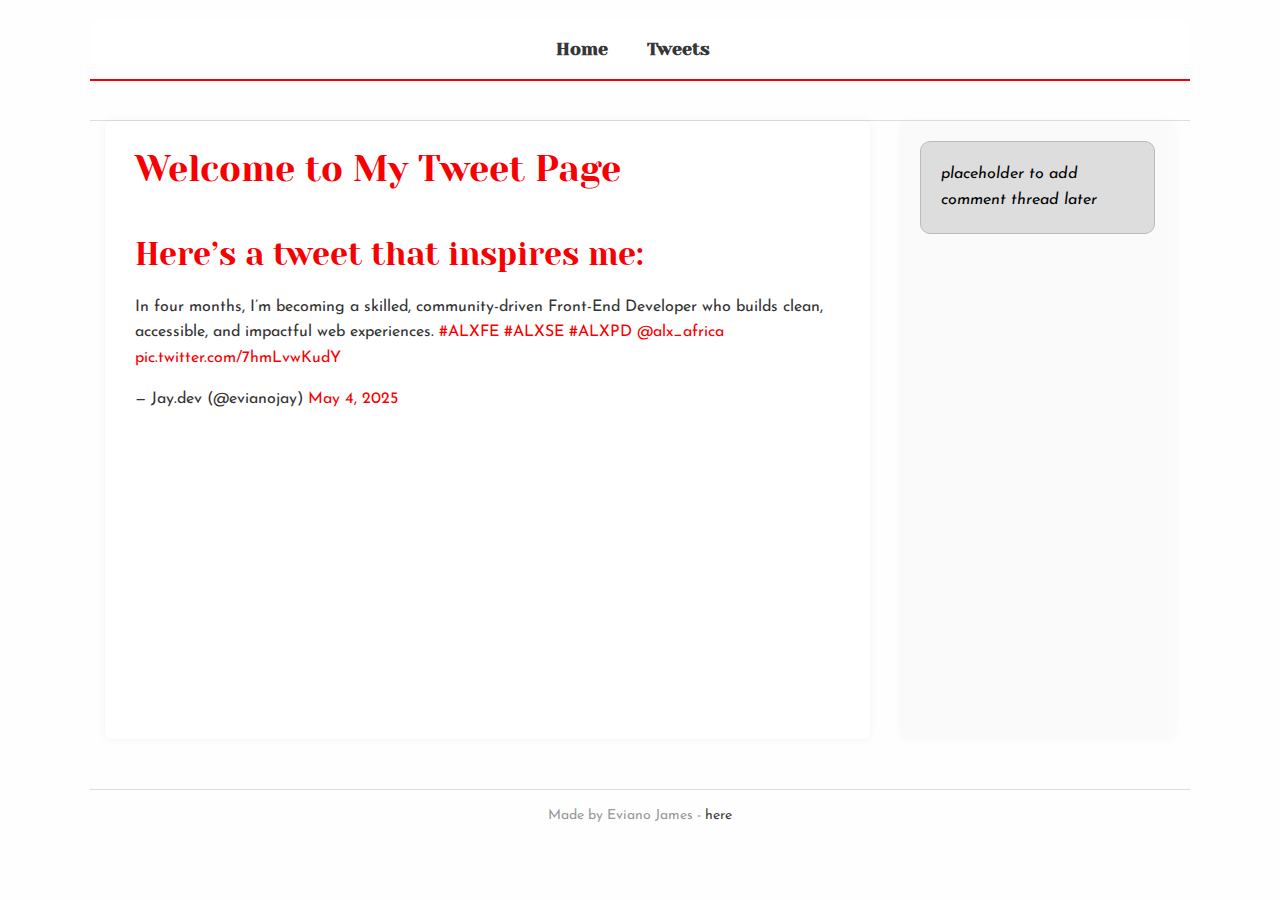
<file: css_basic/tweets.html>
<!DOCTYPE html>
<html lang="en">
<head>
    <meta charset="UTF-8">
    <meta name="viewport" content="width=device-width, initial-scale=1.0">
    <title>My First Portfolio</title>
    <link href="base.css" rel="stylesheet">
    <link href="styles.css" rel="stylesheet">
</head>
<body>
    <header>
        <ul>
            <li><a href="index.html">Home</a></li>
            <li><a href="tweets.html">Tweets</a></li>
        </ul>
    </header>
    <main>
        <article>
            <h1>Welcome to My Tweet Page</h1>
            <h2>Here&#8217;s a tweet that inspires me:</h2>

            <!-- Embedded tweet -->
            <blockquote class="twitter-tweet">
                <p lang="en" dir="ltr">
                    In four months, I&#8217;m becoming a skilled, community-driven Front-End Developer who builds clean, accessible, and impactful web experiences.
                    <a href="https://twitter.com/hashtag/ALXFE?src=hash&amp;ref_src=twsrc%5Etfw">#ALXFE</a>
                    <a href="https://twitter.com/hashtag/ALXSE?src=hash&amp;ref_src=twsrc%5Etfw">#ALXSE</a>
                    <a href="https://twitter.com/hashtag/ALXPD?src=hash&amp;ref_src=twsrc%5Etfw">#ALXPD</a>
                    <a href="https://twitter.com/alx_africa?ref_src=twsrc%5Etfw">@alx_africa</a>
                    <a href="https://t.co/7hmLvwKudY">pic.twitter.com/7hmLvwKudY</a>
                </p>
                &mdash; Jay.dev (@evianojay)
                <a href="https://twitter.com/evianojay/status/1918980186118246884?ref_src=twsrc%5Etfw">May 4, 2025</a>
            </blockquote>
            <script async src="https://platform.twitter.com/widgets.js" charset="utf-8"></script>
        </article>
        <aside>
            <p>placeholder to add comment thread later</p>
        </aside>
    </main>
    <footer><p>Made by Eviano James - <a href="https://bit.ly/evianojames" target="_blank">here</a></p></footer>
</body>
</html>
</file>
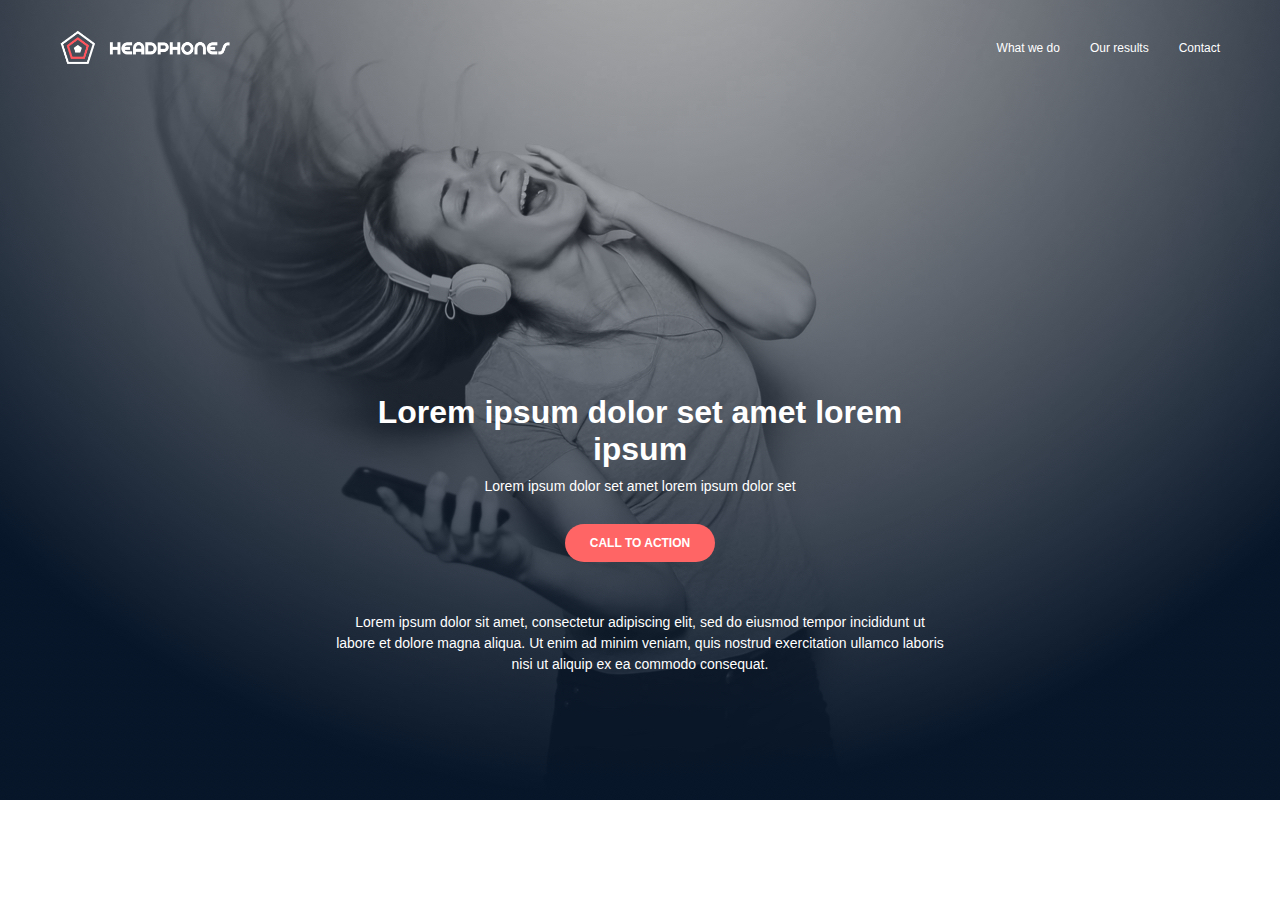
<file: headphones/0-index.html>
<!DOCTYPE html>
<html lang="en">
<head>
  <meta charset="UTF-8" />
  <meta name="viewport" content="width=device-width, initial-scale=1.0" />
  <link rel="stylesheet" href="0-styles.css" />
  <title>Headphones</title>
</head>
<body>
  <header>
    <nav class="navbar">
      <input type="checkbox" id="menu-toggle" />
      <label for="menu-toggle" class="menu-icon">&#9776;</label>

      <!-- Logo -->
      <img src="images/logo_headphones.png" alt="Headphones logo" class="logo" />

      <!-- Desktop navigation -->
      <ul class="nav-list">
        <li><a href="#what-we-do">What we do</a></li>
        <li><a href="#our-result">Our results</a></li>
        <li><a href="#contact">Contact</a></li>
      </ul>

      <!-- Mobile nav (hidden in desktop) -->
      <ul class="nav-list-mobile">
        <li><a href="#what-we-do">What we do</a></li>
        <li><a href="#our-result">Our results</a></li>
        <li><a href="#contact">Contact</a></li>
      </ul>
    </nav>

    <div class="header-title">
      <h1>Lorem ipsum dolor set amet lorem ipsum</h1>
      <p>Lorem ipsum dolor set amet lorem ipsum dolor set</p>
      <a href="#" class="btn">Call to Action</a>

      <div class="header-content">
        <p>
          Lorem ipsum dolor sit amet, consectetur adipiscing elit, sed do
          eiusmod tempor incididunt ut labore et dolore magna aliqua.
          Ut enim ad minim veniam, quis nostrud exercitation ullamco
          laboris nisi ut aliquip ex ea commodo consequat.
        </p>
      </div>
    </div>
  </header>
</body>
</html>
</file>
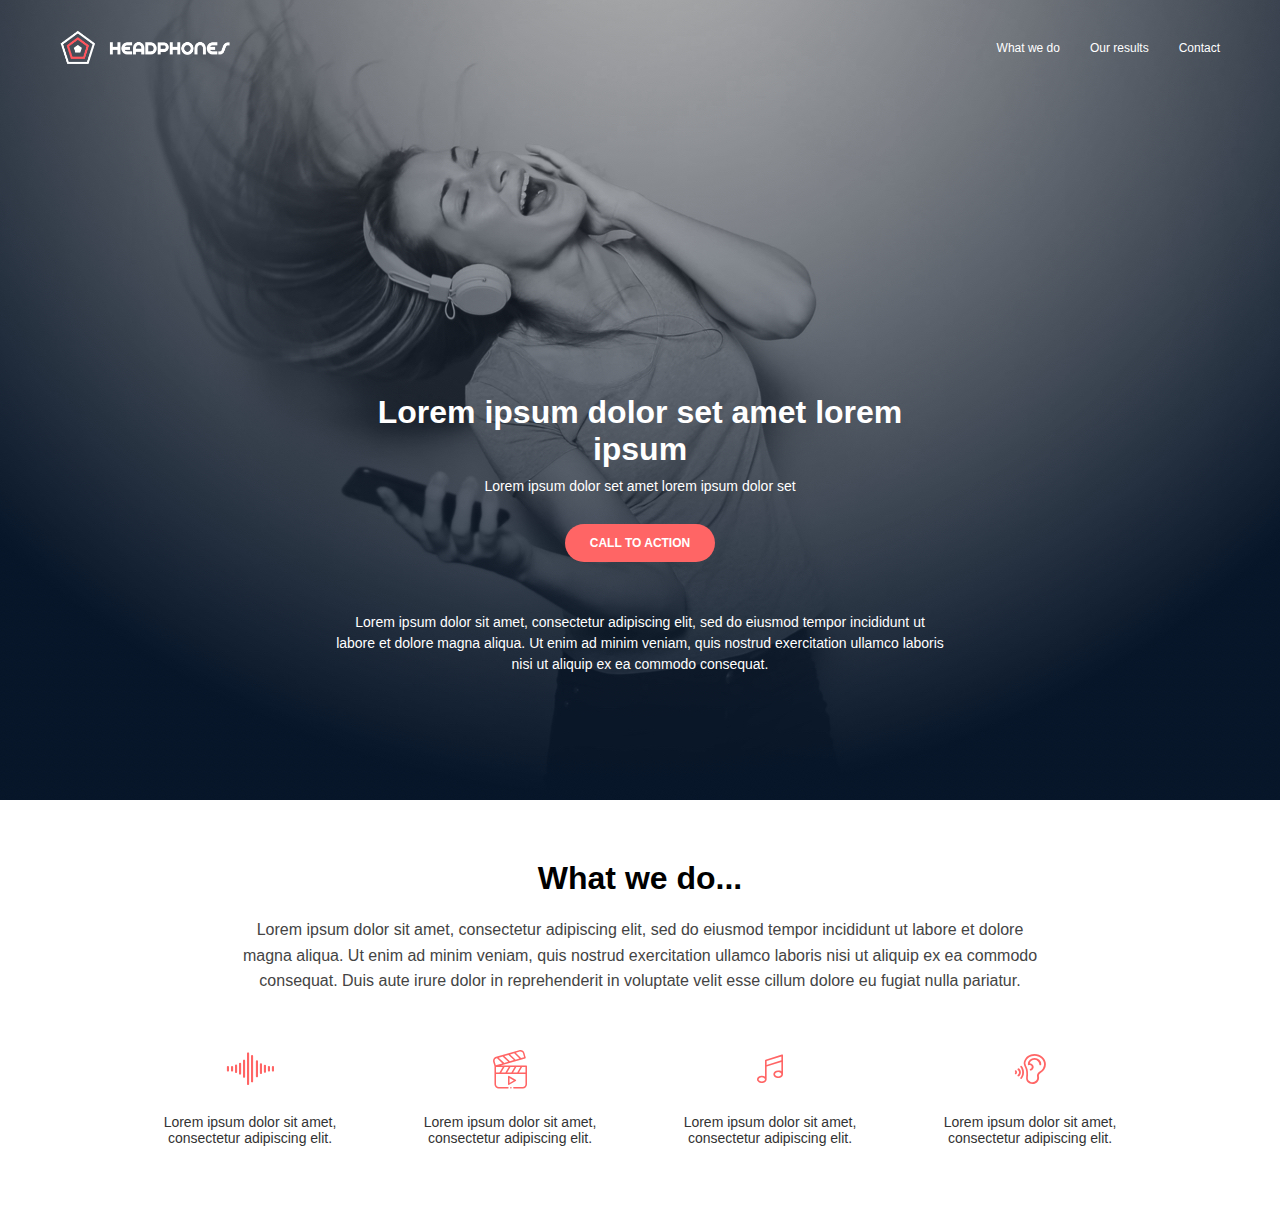
<file: headphones/1-index.html>
<!DOCTYPE html>
<html lang="en">
<head>
  <meta charset="UTF-8" />
  <meta name="viewport" content="width=device-width, initial-scale=1.0" />
  <link rel="stylesheet" href="1-styles.css">
  <link rel="stylesheet" href="fonts/style.css">
  <title>Headphones</title>
</head>
<body>
  <header>
    <nav class="navbar">
      <input type="checkbox" id="menu-toggle" />
      <label for="menu-toggle" class="menu-icon">&#9776;</label>

      <!-- Logo -->
      <img src="images/logo_headphones.png" alt="Headphones logo" class="logo" />

      <!-- Desktop navigation -->
      <ul class="nav-list">
        <li><a href="#what-we-do">What we do</a></li>
        <li><a href="#our-result">Our results</a></li>
        <li><a href="#contact">Contact</a></li>
      </ul>

      <!-- Mobile nav (hidden in desktop) -->
      <ul class="nav-list-mobile">
        <li><a href="#what-we-do">What we do</a></li>
        <li><a href="#our-result">Our results</a></li>
        <li><a href="#contact">Contact</a></li>
      </ul>
    </nav>

    <div class="header-title">
      <h1>Lorem ipsum dolor set amet lorem ipsum</h1>
      <p>Lorem ipsum dolor set amet lorem ipsum dolor set</p>
      <a href="#" class="btn">Call to Action</a>

      <div class="header-content">
        <p>
          Lorem ipsum dolor sit amet, consectetur adipiscing elit, sed do
          eiusmod tempor incididunt ut labore et dolore magna aliqua.
          Ut enim ad minim veniam, quis nostrud exercitation ullamco
          laboris nisi ut aliquip ex ea commodo consequat.
        </p>
      </div>
    </div>
  </header>
  <main>
    <!-- WHAT WE DO SECTION -->
  <section id="what-we-do">
    <div class="wwd-par">
      <h2>What we do...</h2>
      <p>
        Lorem ipsum dolor sit amet, consectetur adipiscing elit, sed do
        eiusmod tempor incididunt ut labore et dolore magna aliqua. Ut enim
        ad minim veniam, quis nostrud exercitation ullamco laboris nisi ut
        aliquip ex ea commodo consequat. Duis aute irure dolor in
        reprehenderit in voluptate velit esse cillum dolore eu fugiat nulla
        pariatur.
      </p>
    </div>

    <div class="wwd-icon-container">
      <div class="wwd-icon">
        <span class="holberton_school-icon-ic_sound"></span>
        <p>Lorem ipsum dolor sit amet, consectetur adipiscing elit.</p>
      </div>
      <div class="wwd-icon">
        <span class="holberton_school-icon-ic_video"></span>
        <p>Lorem ipsum dolor sit amet, consectetur adipiscing elit.</p>
      </div>
      <div class="wwd-icon">
        <span class="holberton_school-icon-ic_music"></span>
        <p>Lorem ipsum dolor sit amet, consectetur adipiscing elit.</p>
      </div>
      <div class="wwd-icon">
        <span class="holberton_school-icon-ic_hearing"></span>
        <p>Lorem ipsum dolor sit amet, consectetur adipiscing elit.</p>
      </div>
    </div>
  </section>

  </main>
</body>
</html>
</file>
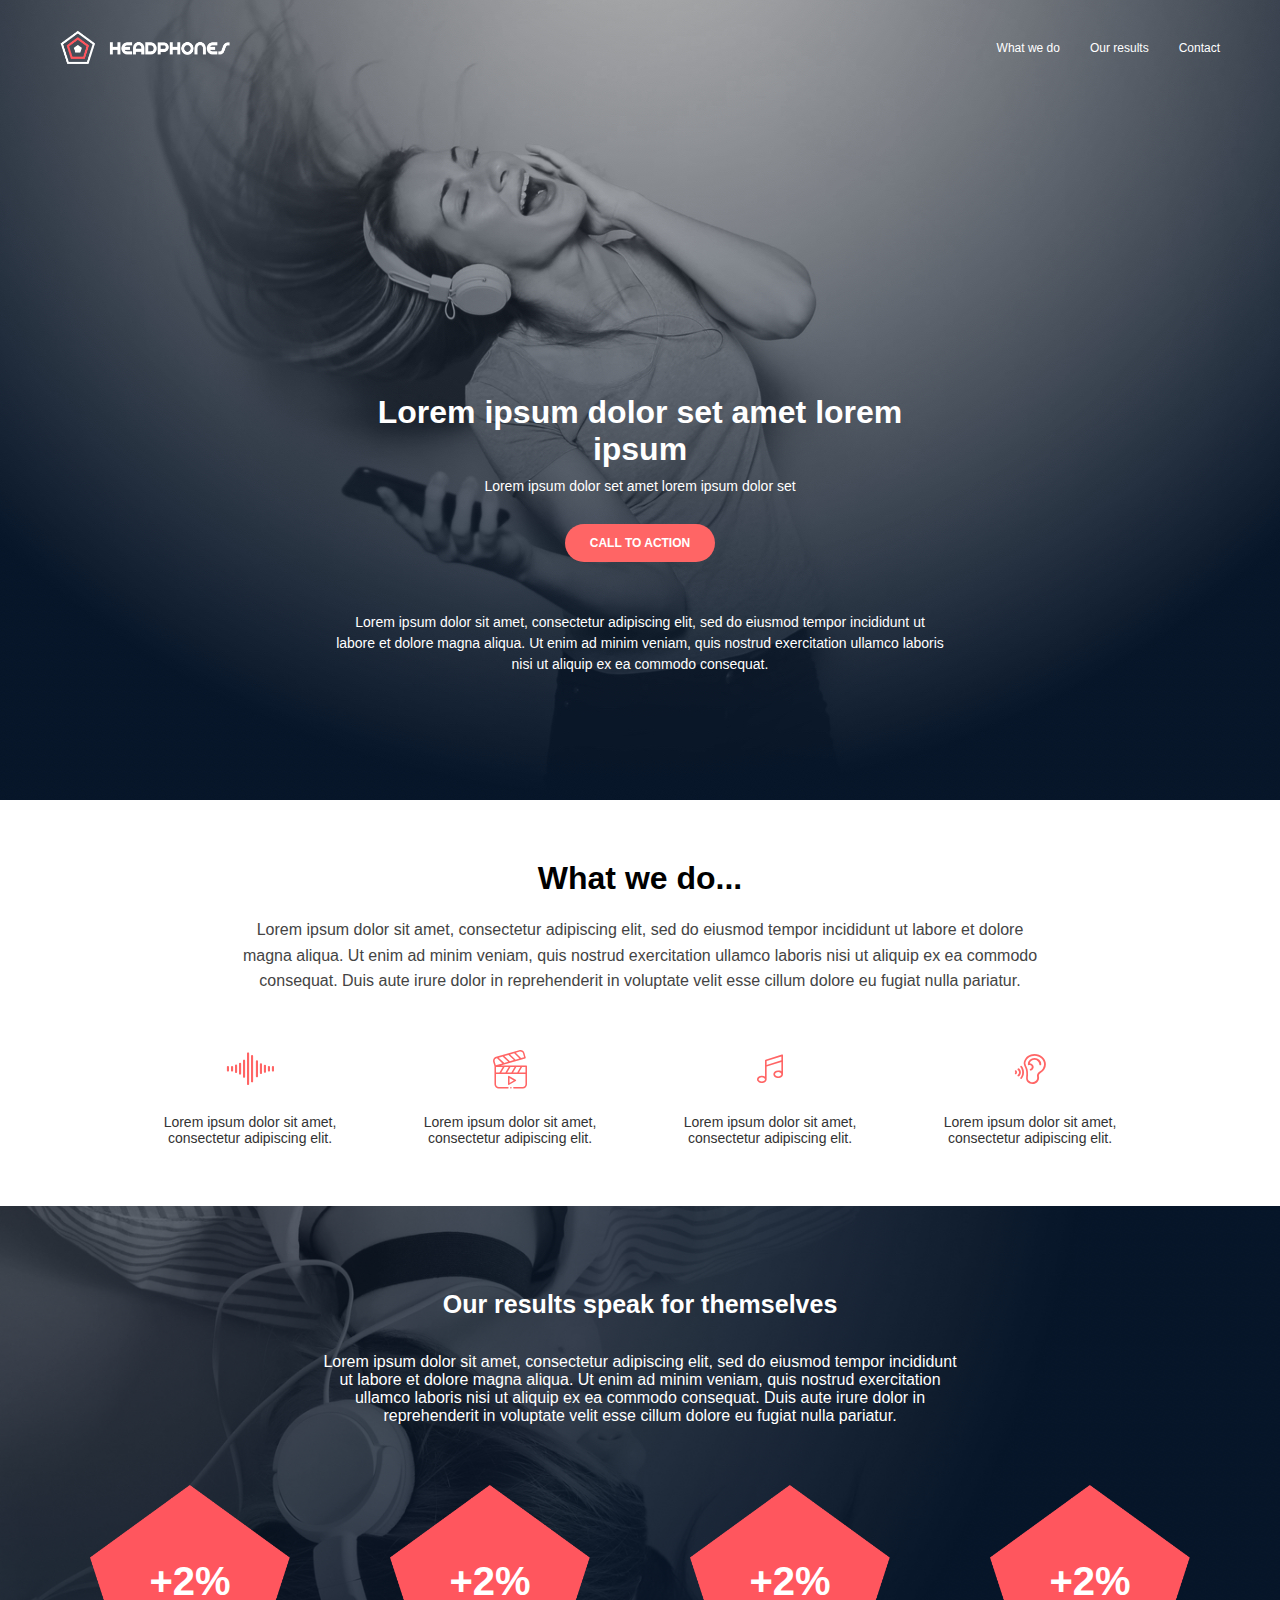
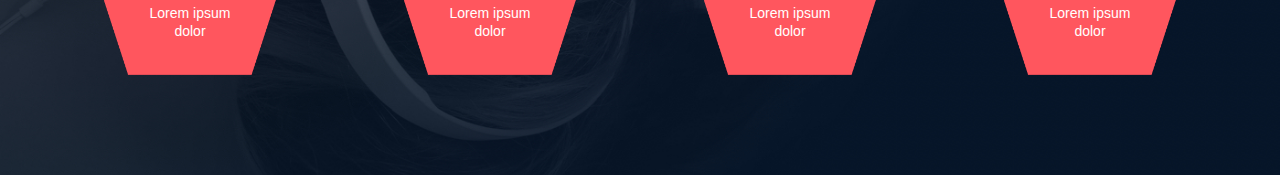
<file: headphones/2-index.html>
<!DOCTYPE html>
<html lang="en">
<head>
  <meta charset="UTF-8" />
  <meta name="viewport" content="width=device-width, initial-scale=1.0" />
  <link rel="stylesheet" href="2-styles.css">
  <link rel="stylesheet" href="fonts/style.css">
  <title>Headphones</title>
</head>
<body>
  <header>
    <nav class="navbar">
      <input type="checkbox" id="menu-toggle" />
      <label for="menu-toggle" class="menu-icon">&#9776;</label>

      <!-- Logo -->
      <img src="images/logo_headphones.png" alt="Headphones logo" class="logo" />

      <!-- Desktop navigation -->
      <ul class="nav-list">
        <li><a href="#what-we-do">What we do</a></li>
        <li><a href="#our-result">Our results</a></li>
        <li><a href="#contact">Contact</a></li>
      </ul>

      <!-- Mobile nav (hidden in desktop) -->
      <ul class="nav-list-mobile">
        <li><a href="#what-we-do">What we do</a></li>
        <li><a href="#our-result">Our results</a></li>
        <li><a href="#contact">Contact</a></li>
      </ul>
    </nav>

    <div class="header-title">
      <h1>Lorem ipsum dolor set amet lorem ipsum</h1>
      <p>Lorem ipsum dolor set amet lorem ipsum dolor set</p>
      <a href="#" class="btn">Call to Action</a>

      <div class="header-content">
        <p>
          Lorem ipsum dolor sit amet, consectetur adipiscing elit, sed do
          eiusmod tempor incididunt ut labore et dolore magna aliqua.
          Ut enim ad minim veniam, quis nostrud exercitation ullamco
          laboris nisi ut aliquip ex ea commodo consequat.
        </p>
      </div>
    </div>
  </header>
  <main>
    <!-- WHAT WE DO SECTION -->
  <section id="what-we-do">
    <div class="wwd-par">
      <h2>What we do...</h2>
      <p>
        Lorem ipsum dolor sit amet, consectetur adipiscing elit, sed do
        eiusmod tempor incididunt ut labore et dolore magna aliqua. Ut enim
        ad minim veniam, quis nostrud exercitation ullamco laboris nisi ut
        aliquip ex ea commodo consequat. Duis aute irure dolor in
        reprehenderit in voluptate velit esse cillum dolore eu fugiat nulla
        pariatur.
      </p>
    </div>

    <div class="wwd-icon-container">
      <div class="wwd-icon">
        <span class="holberton_school-icon-ic_sound"></span>
        <p>Lorem ipsum dolor sit amet, consectetur adipiscing elit.</p>
      </div>
      <div class="wwd-icon">
        <span class="holberton_school-icon-ic_video"></span>
        <p>Lorem ipsum dolor sit amet, consectetur adipiscing elit.</p>
      </div>
      <div class="wwd-icon">
        <span class="holberton_school-icon-ic_music"></span>
        <p>Lorem ipsum dolor sit amet, consectetur adipiscing elit.</p>
      </div>
      <div class="wwd-icon">
        <span class="holberton_school-icon-ic_hearing"></span>
        <p>Lorem ipsum dolor sit amet, consectetur adipiscing elit.</p>
      </div>
    </div>
  </section>
  <!-- Our result section -->
<section id="our-result">
  <div class="reuslt-cont">
    <div class="result-title">
      <h3>Our results speak for themselves</h3>
      <p>
        Lorem ipsum dolor sit amet, consectetur adipiscing elit, sed do
        eiusmod tempor incididunt ut labore et dolore magna aliqua. Ut
        enim ad minim veniam, quis nostrud exercitation ullamco laboris
        nisi ut aliquip ex ea commodo consequat. Duis aute irure dolor in
        reprehenderit in voluptate velit esse cillum dolore eu fugiat
        nulla pariatur.
      </p>
    </div>

    <div class="pentagon-container">
      <div class="pentagon-content">
        <div class="pentagon">
          <img src="images/pentagone.png" alt="pentagon" />
          <div class="pentagon-text">
            <p>+2%</p>
            <span>Lorem ipsum dolor</span>
          </div>
        </div>

        <div class="pentagon">
          <img src="images/pentagone.png" alt="pentagon" />
          <div class="pentagon-text">
            <p>+2%</p>
            <span>Lorem ipsum dolor</span>
          </div>
        </div>

        <div class="pentagon">
          <img src="images/pentagone.png" alt="pentagon" />
          <div class="pentagon-text">
            <p>+2%</p>
            <span>Lorem ipsum dolor</span>
          </div>
        </div>

        <div class="pentagon">
          <img src="images/pentagone.png" alt="pentagon" />
          <div class="pentagon-text">
            <p>+2%</p>
            <span>Lorem ipsum dolor</span>
          </div>
        </div>
      </div>
    </div>
  </div>
</section>
  </main>
</body>
</html>
</file>
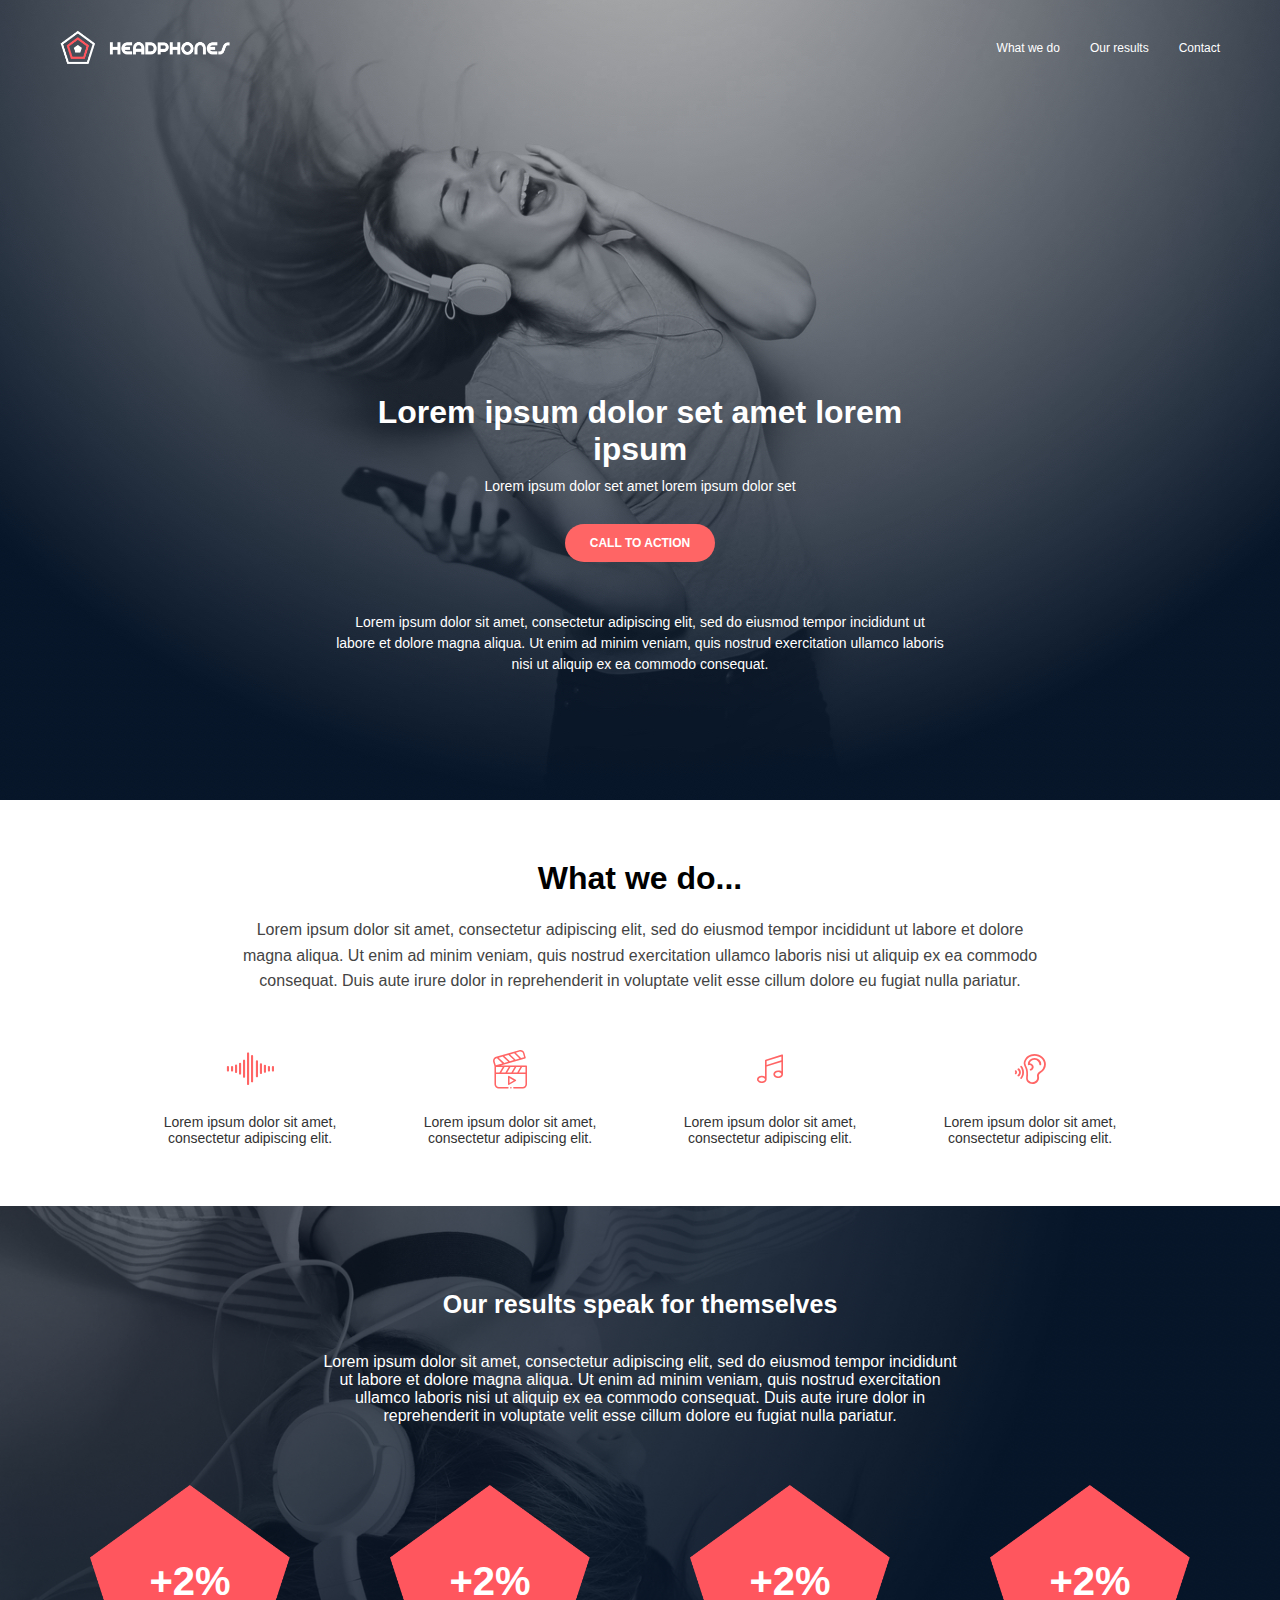
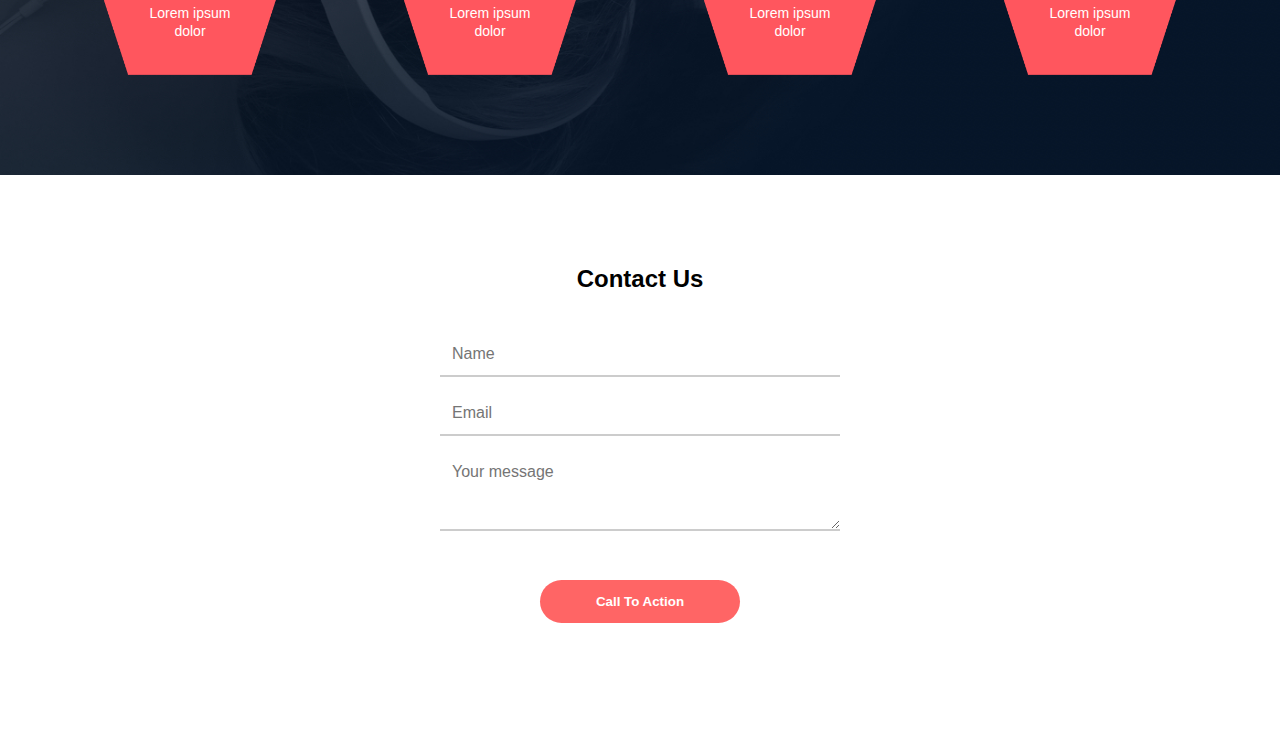
<file: headphones/3-index.html>
<!DOCTYPE html>
<html lang="en">
<head>
  <meta charset="UTF-8" />
  <meta name="viewport" content="width=device-width, initial-scale=1.0" />
  <link rel="stylesheet" href="3-styles.css">
  <link rel="stylesheet" href="fonts/style.css">
  <title>Headphones</title>
</head>
<body>
  <header>
    <nav class="navbar">
      <input type="checkbox" id="menu-toggle" />
      <label for="menu-toggle" class="menu-icon">&#9776;</label>

      <!-- Logo -->
      <img src="images/logo_headphones.png" alt="Headphones logo" class="logo" />

      <!-- Desktop navigation -->
      <ul class="nav-list">
        <li><a href="#what-we-do">What we do</a></li>
        <li><a href="#our-result">Our results</a></li>
        <li><a href="#contact">Contact</a></li>
      </ul>

      <!-- Mobile nav (hidden in desktop) -->
      <ul class="nav-list-mobile">
        <li><a href="#what-we-do">What we do</a></li>
        <li><a href="#our-result">Our results</a></li>
        <li><a href="#contact">Contact</a></li>
      </ul>
    </nav>

    <div class="header-title">
      <h1>Lorem ipsum dolor set amet lorem ipsum</h1>
      <p>Lorem ipsum dolor set amet lorem ipsum dolor set</p>
      <a href="#" class="btn">Call to Action</a>

      <div class="header-content">
        <p>
          Lorem ipsum dolor sit amet, consectetur adipiscing elit, sed do
          eiusmod tempor incididunt ut labore et dolore magna aliqua.
          Ut enim ad minim veniam, quis nostrud exercitation ullamco
          laboris nisi ut aliquip ex ea commodo consequat.
        </p>
      </div>
    </div>
  </header>
  <main>
    <!-- WHAT WE DO SECTION -->
  <section id="what-we-do">
    <div class="wwd-par">
      <h2>What we do...</h2>
      <p>
        Lorem ipsum dolor sit amet, consectetur adipiscing elit, sed do
        eiusmod tempor incididunt ut labore et dolore magna aliqua. Ut enim
        ad minim veniam, quis nostrud exercitation ullamco laboris nisi ut
        aliquip ex ea commodo consequat. Duis aute irure dolor in
        reprehenderit in voluptate velit esse cillum dolore eu fugiat nulla
        pariatur.
      </p>
    </div>

    <div class="wwd-icon-container">
      <div class="wwd-icon">
        <span class="holberton_school-icon-ic_sound"></span>
        <p>Lorem ipsum dolor sit amet, consectetur adipiscing elit.</p>
      </div>
      <div class="wwd-icon">
        <span class="holberton_school-icon-ic_video"></span>
        <p>Lorem ipsum dolor sit amet, consectetur adipiscing elit.</p>
      </div>
      <div class="wwd-icon">
        <span class="holberton_school-icon-ic_music"></span>
        <p>Lorem ipsum dolor sit amet, consectetur adipiscing elit.</p>
      </div>
      <div class="wwd-icon">
        <span class="holberton_school-icon-ic_hearing"></span>
        <p>Lorem ipsum dolor sit amet, consectetur adipiscing elit.</p>
      </div>
    </div>
  </section>
  <!-- Our result section -->
<section id="our-result">
  <div class="reuslt-cont">
    <div class="result-title">
      <h3>Our results speak for themselves</h3>
      <p>
        Lorem ipsum dolor sit amet, consectetur adipiscing elit, sed do
        eiusmod tempor incididunt ut labore et dolore magna aliqua. Ut
        enim ad minim veniam, quis nostrud exercitation ullamco laboris
        nisi ut aliquip ex ea commodo consequat. Duis aute irure dolor in
        reprehenderit in voluptate velit esse cillum dolore eu fugiat
        nulla pariatur.
      </p>
    </div>

    <div class="pentagon-container">
      <div class="pentagon-content">
        <div class="pentagon">
          <img src="images/pentagone.png" alt="pentagon" />
          <div class="pentagon-text">
            <p>+2%</p>
            <span>Lorem ipsum dolor</span>
          </div>
        </div>

        <div class="pentagon">
          <img src="images/pentagone.png" alt="pentagon" />
          <div class="pentagon-text">
            <p>+2%</p>
            <span>Lorem ipsum dolor</span>
          </div>
        </div>

        <div class="pentagon">
          <img src="images/pentagone.png" alt="pentagon" />
          <div class="pentagon-text">
            <p>+2%</p>
            <span>Lorem ipsum dolor</span>
          </div>
        </div>

        <div class="pentagon">
          <img src="images/pentagone.png" alt="pentagon" />
          <div class="pentagon-text">
            <p>+2%</p>
            <span>Lorem ipsum dolor</span>
          </div>
        </div>
      </div>
    </div>
  </div>
</section>
<!-- Contact us -->
<section id="contact">
  <div class="contact-form">
    <h3>Contact Us</h3>
    <form action="" class="form">
      <div class="box">
        <input
          type="text"
          name="name"
          id="name"
          required
          placeholder="Name"
        />
      </div>

      <div class="box">
        <input
          type="email"
          name="email"
          id="email"
          required
          placeholder="Email"
        />
      </div>

      <div class="box">
        <textarea
          name="message"
          id="message"
          minlength="10"
          maxlength="50"
          rows="3"
          placeholder="Your message"
        ></textarea>
      </div>

      <button type="submit" class="form-btn">Call To Action</button>
    </form>
  </div>
</section>

  </main>
</body>
</html>
</file>
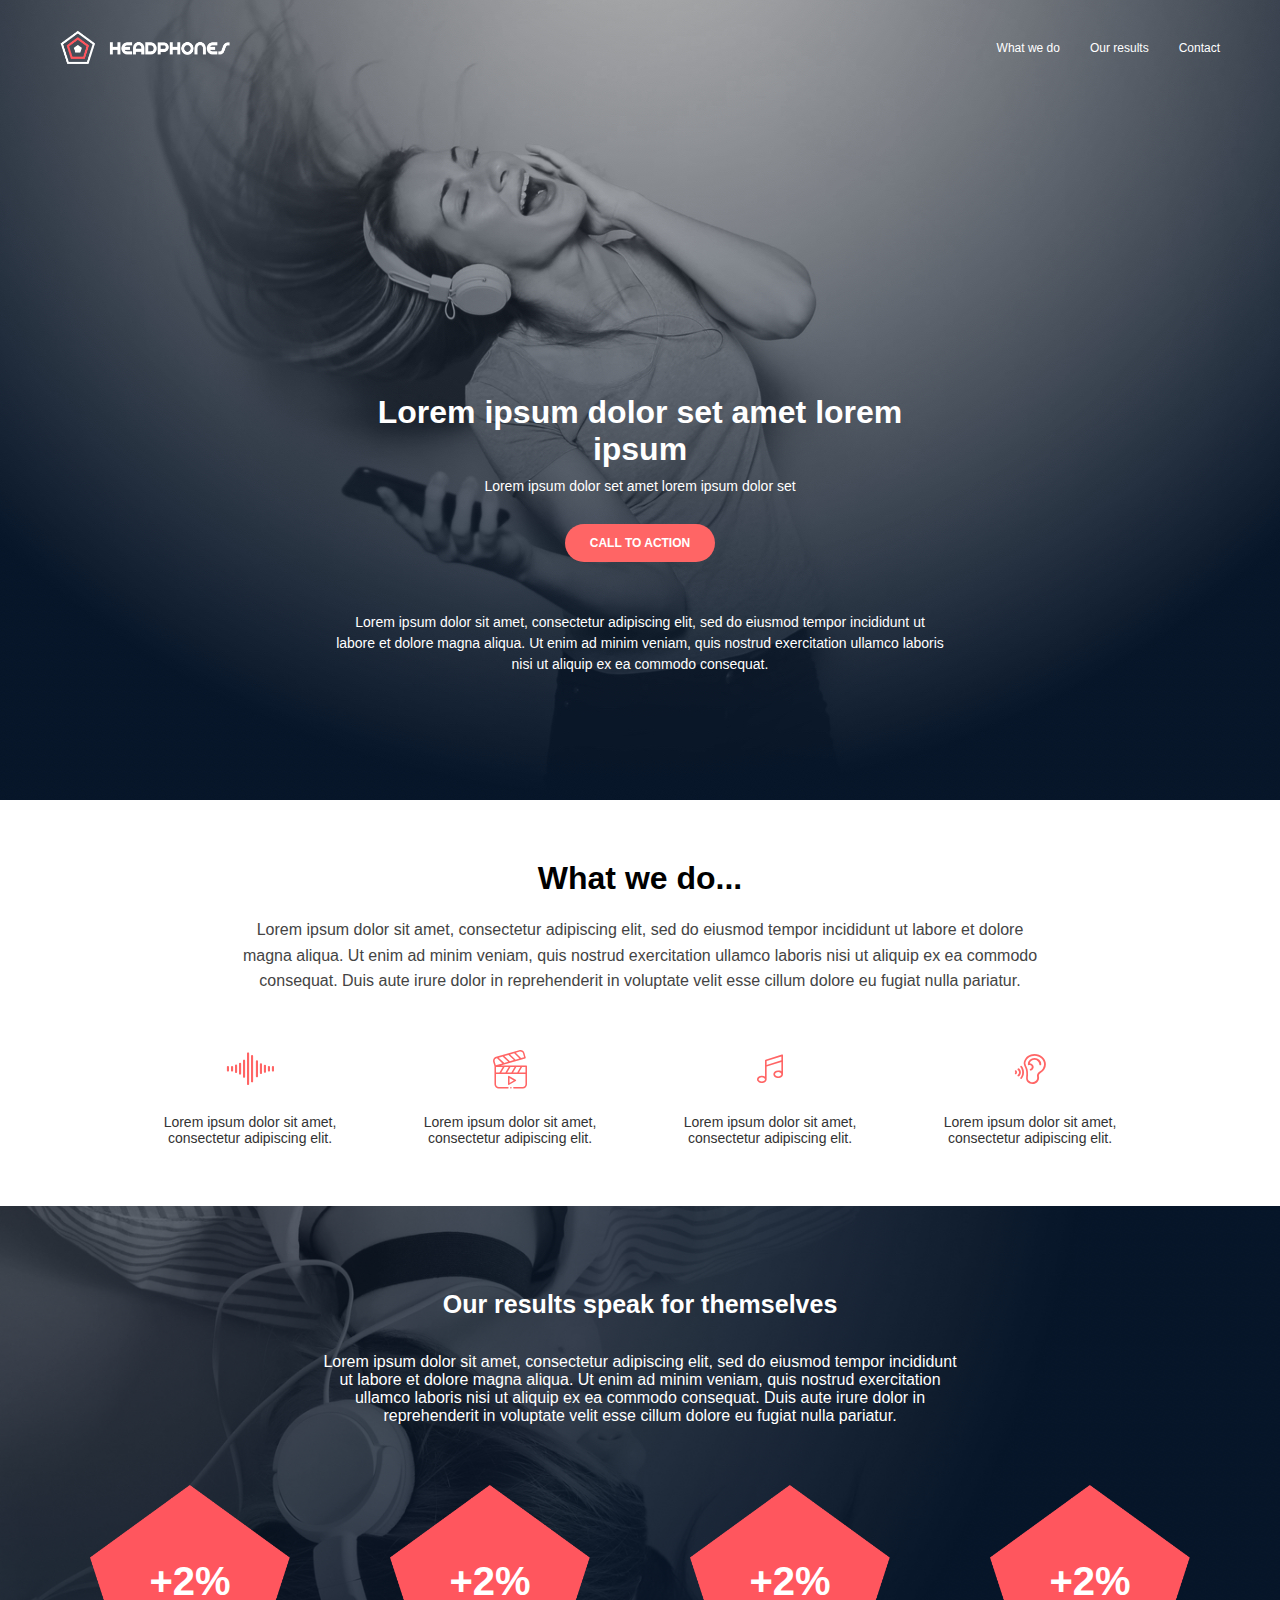
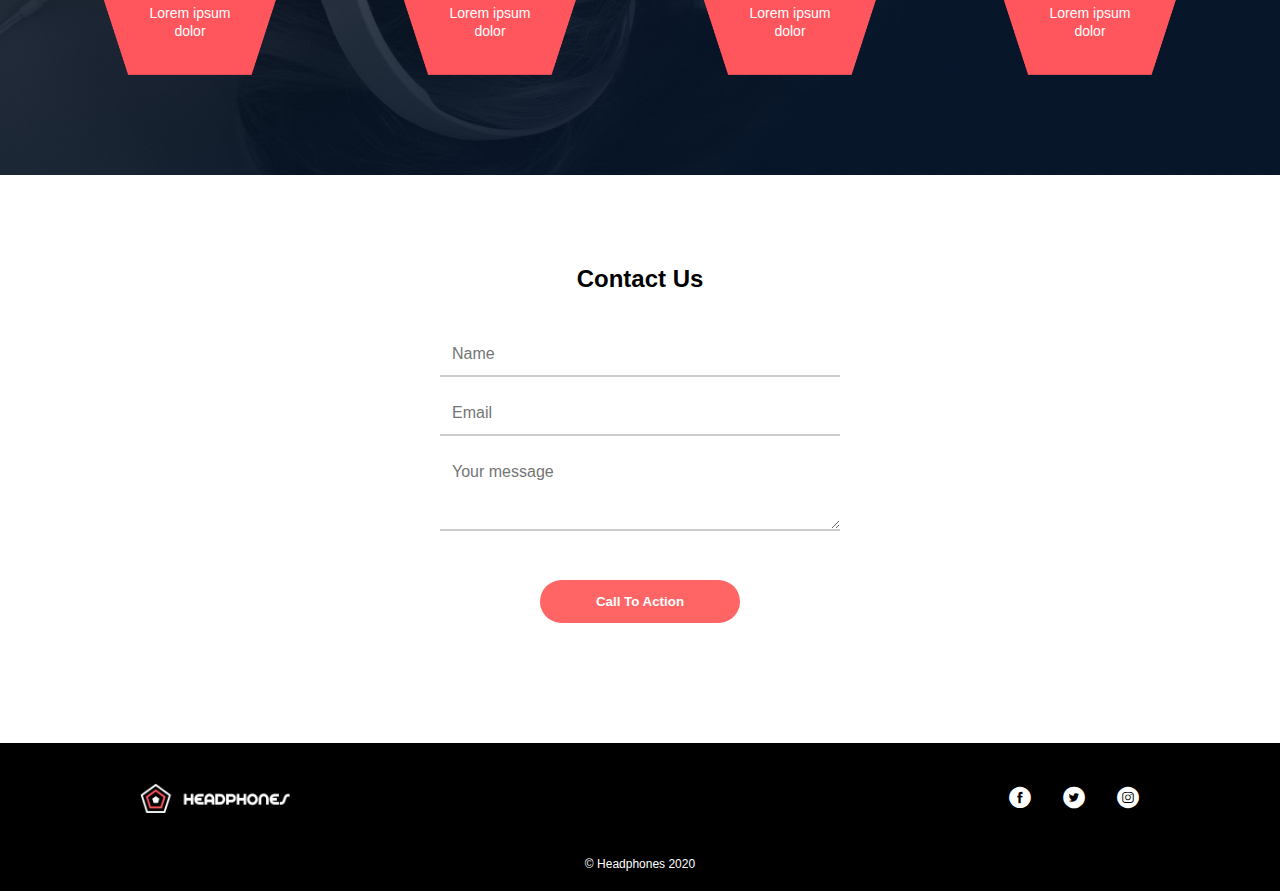
<file: headphones/4-index.html>
<!DOCTYPE html>
<html lang="en">
<head>
  <meta charset="UTF-8" />
  <meta name="viewport" content="width=device-width, initial-scale=1.0" />
  <link rel="stylesheet" href="4-styles.css">
  <link rel="stylesheet" href="fonts/style.css">
  <title>Headphones</title>
</head>
<body>
  <header>
    <nav class="navbar">
      <input type="checkbox" id="menu-toggle" />
      <label for="menu-toggle" class="menu-icon">&#9776;</label>

      <!-- Logo -->
      <img src="images/logo_headphones.png" alt="Headphones logo" class="logo" />

      <!-- Desktop navigation -->
      <ul class="nav-list">
        <li><a href="#what-we-do">What we do</a></li>
        <li><a href="#our-result">Our results</a></li>
        <li><a href="#contact">Contact</a></li>
      </ul>

      <!-- Mobile nav (hidden in desktop) -->
      <ul class="nav-list-mobile">
        <li><a href="#what-we-do">What we do</a></li>
        <li><a href="#our-result">Our results</a></li>
        <li><a href="#contact">Contact</a></li>
      </ul>
    </nav>

    <div class="header-title">
      <h1>Lorem ipsum dolor set amet lorem ipsum</h1>
      <p>Lorem ipsum dolor set amet lorem ipsum dolor set</p>
      <a href="#" class="btn">Call to Action</a>

      <div class="header-content">
        <p>
          Lorem ipsum dolor sit amet, consectetur adipiscing elit, sed do
          eiusmod tempor incididunt ut labore et dolore magna aliqua.
          Ut enim ad minim veniam, quis nostrud exercitation ullamco
          laboris nisi ut aliquip ex ea commodo consequat.
        </p>
      </div>
    </div>
  </header>
  <main>
    <!-- WHAT WE DO SECTION -->
  <section id="what-we-do">
    <div class="wwd-par">
      <h2>What we do...</h2>
      <p>
        Lorem ipsum dolor sit amet, consectetur adipiscing elit, sed do
        eiusmod tempor incididunt ut labore et dolore magna aliqua. Ut enim
        ad minim veniam, quis nostrud exercitation ullamco laboris nisi ut
        aliquip ex ea commodo consequat. Duis aute irure dolor in
        reprehenderit in voluptate velit esse cillum dolore eu fugiat nulla
        pariatur.
      </p>
    </div>

    <div class="wwd-icon-container">
      <div class="wwd-icon">
        <span class="holberton_school-icon-ic_sound"></span>
        <p>Lorem ipsum dolor sit amet, consectetur adipiscing elit.</p>
      </div>
      <div class="wwd-icon">
        <span class="holberton_school-icon-ic_video"></span>
        <p>Lorem ipsum dolor sit amet, consectetur adipiscing elit.</p>
      </div>
      <div class="wwd-icon">
        <span class="holberton_school-icon-ic_music"></span>
        <p>Lorem ipsum dolor sit amet, consectetur adipiscing elit.</p>
      </div>
      <div class="wwd-icon">
        <span class="holberton_school-icon-ic_hearing"></span>
        <p>Lorem ipsum dolor sit amet, consectetur adipiscing elit.</p>
      </div>
    </div>
  </section>
  <!-- Our result section -->
<section id="our-result">
  <div class="reuslt-cont">
    <div class="result-title">
      <h3>Our results speak for themselves</h3>
      <p>
        Lorem ipsum dolor sit amet, consectetur adipiscing elit, sed do
        eiusmod tempor incididunt ut labore et dolore magna aliqua. Ut
        enim ad minim veniam, quis nostrud exercitation ullamco laboris
        nisi ut aliquip ex ea commodo consequat. Duis aute irure dolor in
        reprehenderit in voluptate velit esse cillum dolore eu fugiat
        nulla pariatur.
      </p>
    </div>

    <div class="pentagon-container">
      <div class="pentagon-content">
        <div class="pentagon">
          <img src="images/pentagone.png" alt="pentagon" />
          <div class="pentagon-text">
            <p>+2%</p>
            <span>Lorem ipsum dolor</span>
          </div>
        </div>

        <div class="pentagon">
          <img src="images/pentagone.png" alt="pentagon" />
          <div class="pentagon-text">
            <p>+2%</p>
            <span>Lorem ipsum dolor</span>
          </div>
        </div>

        <div class="pentagon">
          <img src="images/pentagone.png" alt="pentagon" />
          <div class="pentagon-text">
            <p>+2%</p>
            <span>Lorem ipsum dolor</span>
          </div>
        </div>

        <div class="pentagon">
          <img src="images/pentagone.png" alt="pentagon" />
          <div class="pentagon-text">
            <p>+2%</p>
            <span>Lorem ipsum dolor</span>
          </div>
        </div>
      </div>
    </div>
  </div>
</section>
<!-- Contact us -->
<section id="contact">
  <div class="contact-form">
    <h3>Contact Us</h3>
    <form action="" class="form">
      <div class="box">
        <input
          type="text"
          name="name"
          id="name"
          required
          placeholder="Name"
        />
      </div>

      <div class="box">
        <input
          type="email"
          name="email"
          id="email"
          required
          placeholder="Email"
        />
      </div>

      <div class="box">
        <textarea
          name="message"
          id="message"
          minlength="10"
          maxlength="50"
          rows="3"
          placeholder="Your message"
        ></textarea>
      </div>

      <button type="submit" class="form-btn">Call To Action</button>
    </form>
  </div>
</section>
<footer id="footer">
  <div class="footer-container">
    <div class="footer-logo">
      <img src="images/logo_headphones.png" alt="Headphones Logo">
    </div>
    <div class="footer-icons">
      <a href="#" aria-label="Facebook">
        <span class="holberton_school-icon-ic_facebook"></span>
      </a>
      <a href="#" aria-label="Twitter">
        <span class="holberton_school-icon-ic_twitter"></span>
      </a>
      <a href="#" aria-label="Instagram">
        <span class="holberton_school-icon-ic_instagram"></span>
      </a>
    </div>
  </div>
  <p class="footer-text">&copy; Headphones 2020</p>
</footer>
  </main>
</body>
</html>
</file>
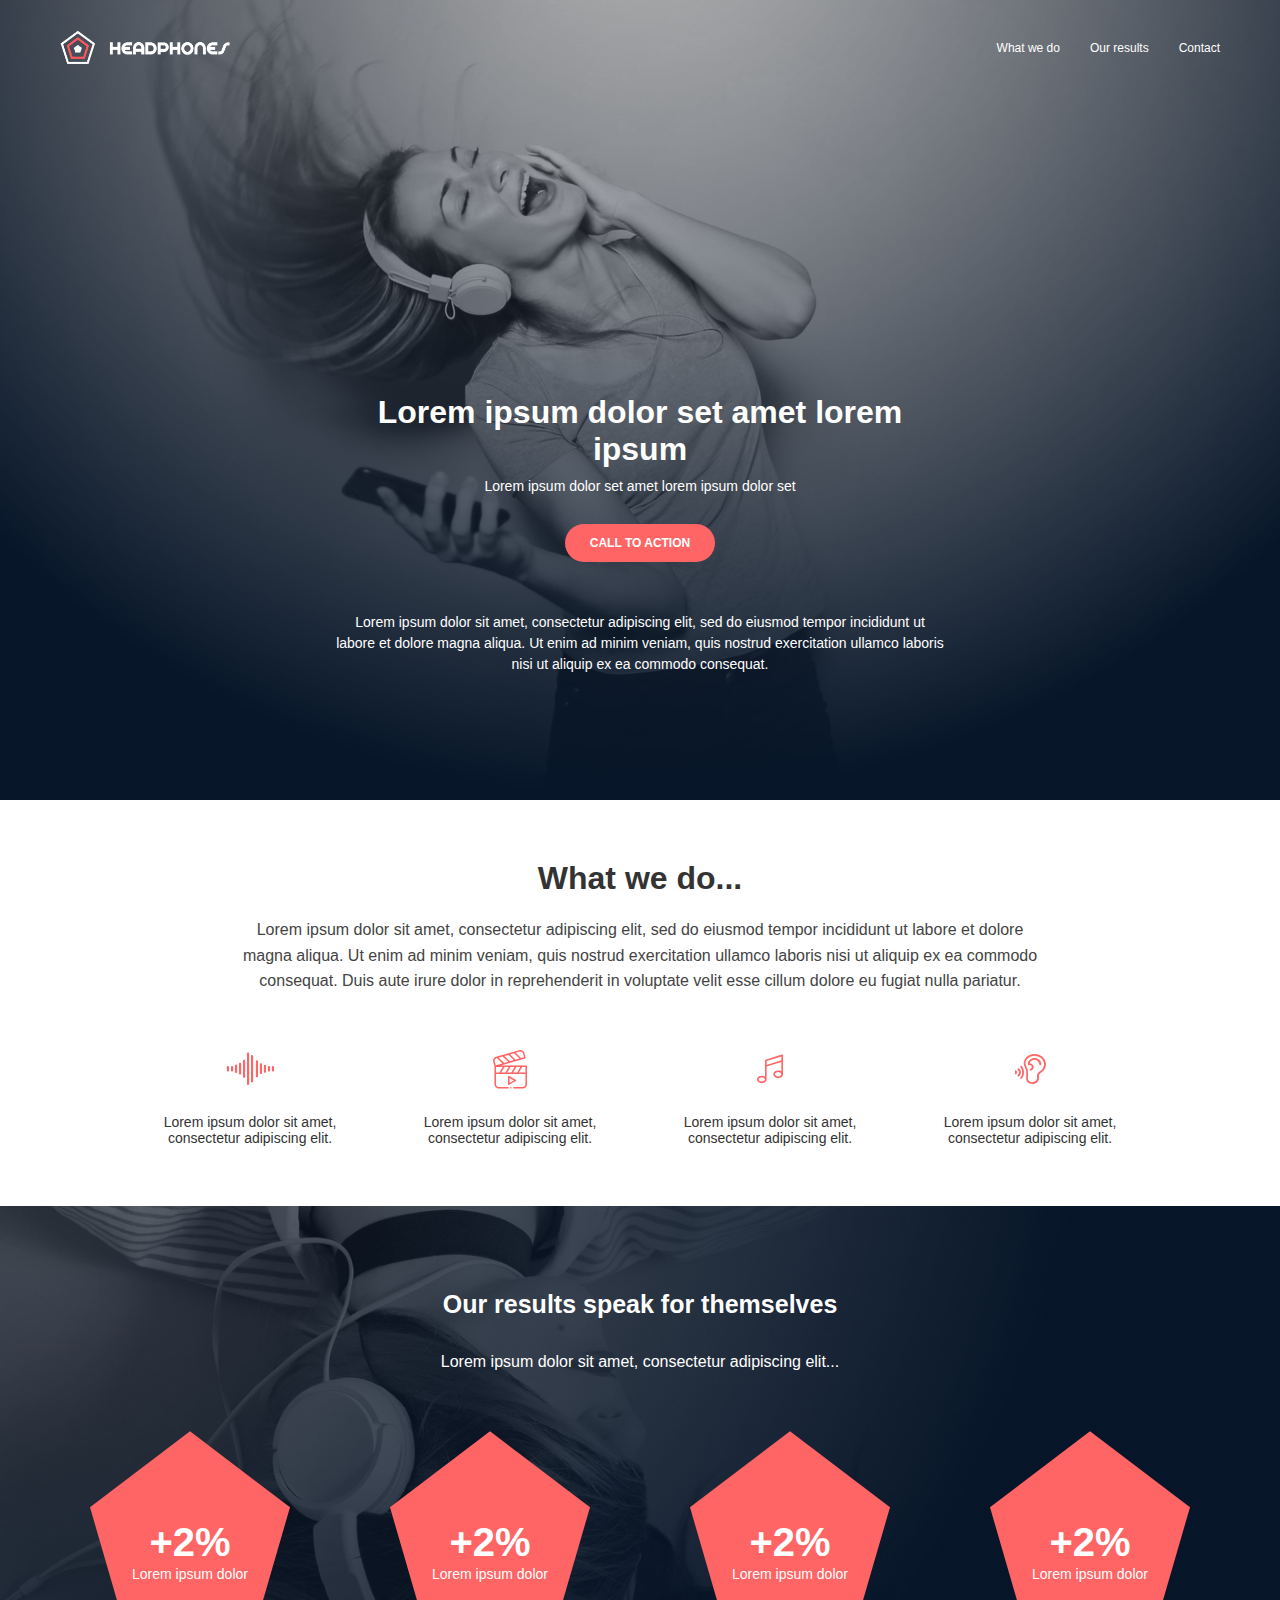
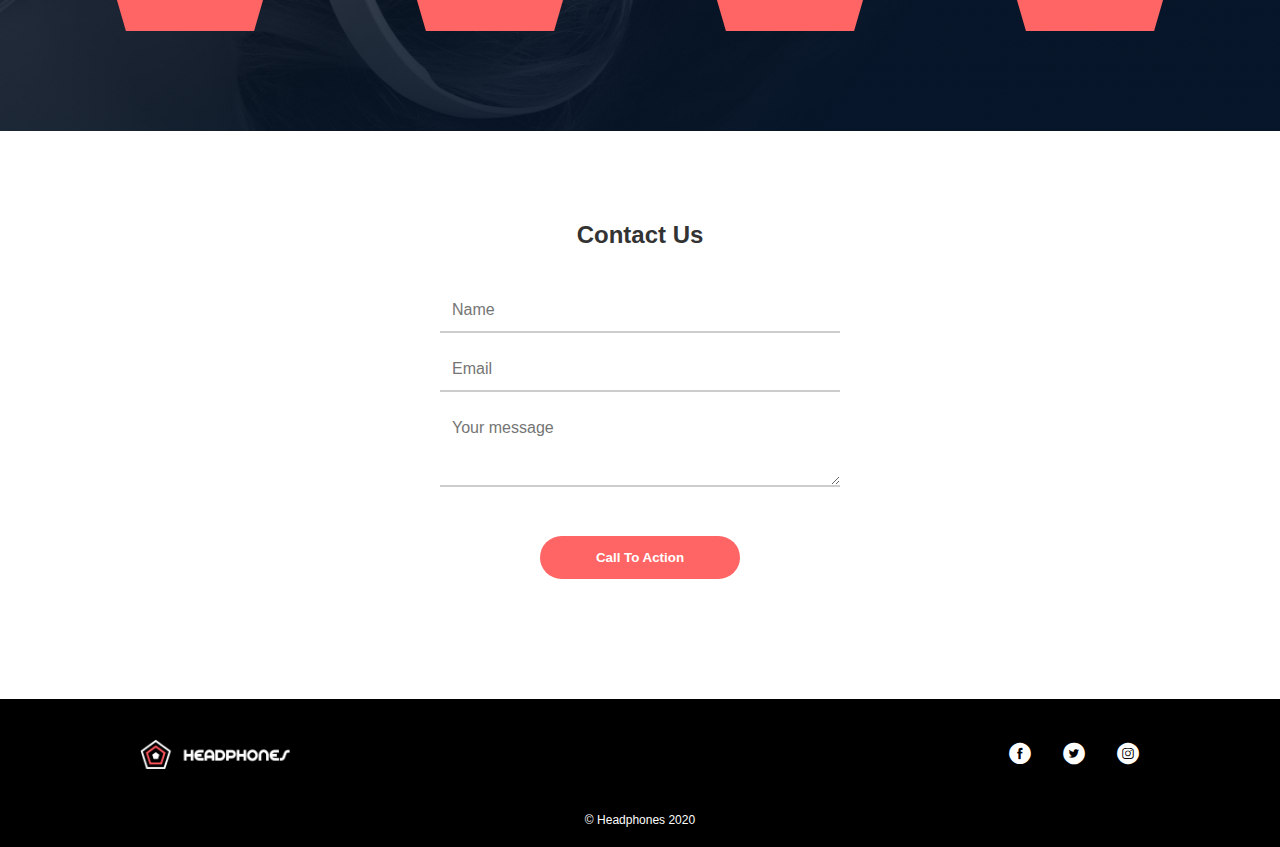
<file: headphones/6-index.html>
<!DOCTYPE html>
<html lang="en">
<head>
  <meta charset="UTF-8" />
  <meta name="viewport" content="width=device-width, initial-scale=1.0" />
  <link rel="stylesheet" href="6-styles.css" />
  <link rel="stylesheet" href="fonts/style.css" />
  <title>Headphones</title>
</head>
<body>
  <header>
   <nav class="navbar">
      <input type="checkbox" id="menu-toggle" />
      <label for="menu-toggle" class="menu-icon">&#9776;</label>

      <!-- Logo -->
      <img src="images/logo_headphones.png" alt="Headphones logo" class="logo" />

      <!-- Desktop navigation -->
      <ul class="nav-list">
        <li><a href="#what-we-do">What we do</a></li>
        <li><a href="#our-result">Our results</a></li>
        <li><a href="#contact">Contact</a></li>
      </ul>

      <!-- Mobile nav (hidden in desktop) -->
      <ul class="nav-list-mobile">
        <li><a href="#what-we-do">What we do</a></li>
        <li><a href="#our-result">Our results</a></li>
        <li><a href="#contact">Contact</a></li>
      </ul>
    </nav>

    <div class="header-title">
      <h1>Lorem ipsum dolor set amet lorem ipsum</h1>
      <p>Lorem ipsum dolor set amet lorem ipsum dolor set</p>
      <a href="#" class="btn">Call to Action</a>

      <div class="header-content">
        <p>
          Lorem ipsum dolor sit amet, consectetur adipiscing elit, sed do
          eiusmod tempor incididunt ut labore et dolore magna aliqua.
          Ut enim ad minim veniam, quis nostrud exercitation ullamco
          laboris nisi ut aliquip ex ea commodo consequat.
        </p>
      </div>
    </div>
  </header>
  <main>
    <!-- WHAT WE DO SECTION -->
  <section id="what-we-do">
    <div class="wwd-par">
      <h2>What we do...</h2>
      <p>
        Lorem ipsum dolor sit amet, consectetur adipiscing elit, sed do
        eiusmod tempor incididunt ut labore et dolore magna aliqua. Ut enim
        ad minim veniam, quis nostrud exercitation ullamco laboris nisi ut
        aliquip ex ea commodo consequat. Duis aute irure dolor in
        reprehenderit in voluptate velit esse cillum dolore eu fugiat nulla
        pariatur.
      </p>
    </div>

    <div class="wwd-icon-container">
      <div class="wwd-icon">
        <span class="holberton_school-icon-ic_sound"></span>
        <p>Lorem ipsum dolor sit amet, consectetur adipiscing elit.</p>
      </div>
      <div class="wwd-icon">
        <span class="holberton_school-icon-ic_video"></span>
        <p>Lorem ipsum dolor sit amet, consectetur adipiscing elit.</p>
      </div>
      <div class="wwd-icon">
        <span class="holberton_school-icon-ic_music"></span>
        <p>Lorem ipsum dolor sit amet, consectetur adipiscing elit.</p>
      </div>
      <div class="wwd-icon">
        <span class="holberton_school-icon-ic_hearing"></span>
        <p>Lorem ipsum dolor sit amet, consectetur adipiscing elit.</p>
      </div>
    </div>
  </section>

    <!-- OUR RESULTS -->
    <section id="our-result">
      <div class="reuslt-cont">
        <div class="result-title">
          <h3>Our results speak for themselves</h3>
          <p>Lorem ipsum dolor sit amet, consectetur adipiscing elit...</p>
        </div>
        <div class="pentagon-container">
          <div class="pentagon-content">
            <div class="pentagon">
              <div class="css-pentagon"></div>
              <div class="pentagon-text">
                <p>+2%</p>
                <span>Lorem ipsum dolor</span>
              </div>
            </div>
            <div class="pentagon">
              <div class="css-pentagon"></div>
              <div class="pentagon-text">
                <p>+2%</p>
                <span>Lorem ipsum dolor</span>
              </div>
            </div>
            <div class="pentagon">
              <div class="css-pentagon"></div>
              <div class="pentagon-text">
                <p>+2%</p>
                <span>Lorem ipsum dolor</span>
              </div>
            </div>
            <div class="pentagon">
              <div class="css-pentagon"></div>
              <div class="pentagon-text">
                <p>+2%</p>
                <span>Lorem ipsum dolor</span>
              </div>
            </div>
          </div>
        </div>
      </div>
    </section>

    <!-- CONTACT -->
    <section id="contact">
      <div class="contact-form">
        <h3>Contact Us</h3>
        <form class="form">
          <div class="box">
            <input type="text" name="name" id="name" required placeholder="Name" />
          </div>
          <div class="box">
            <input type="email" name="email" id="email" required placeholder="Email" />
          </div>
          <div class="box">
            <textarea name="message" id="message" minlength="10" maxlength="50" placeholder="Your message"></textarea>
          </div>
          <button type="submit" class="form-btn">Call To Action</button>
        </form>
      </div>
    </section>

    <!-- FOOTER -->
    <footer id="footer">
      <div class="footer-container">
        <div class="footer-logo">
          <img src="images/logo_headphones.png" alt="Headphones Logo">
        </div>
        <div class="footer-icons">
          <a href="#"><span class="holberton_school-icon-ic_facebook"></span></a>
          <a href="#"><span class="holberton_school-icon-ic_twitter"></span></a>
          <a href="#"><span class="holberton_school-icon-ic_instagram"></span></a>
        </div>
      </div>
      <p class="footer-text">&copy; Headphones 2020</p>
    </footer>
  </main>
</body>
</html>
</file>
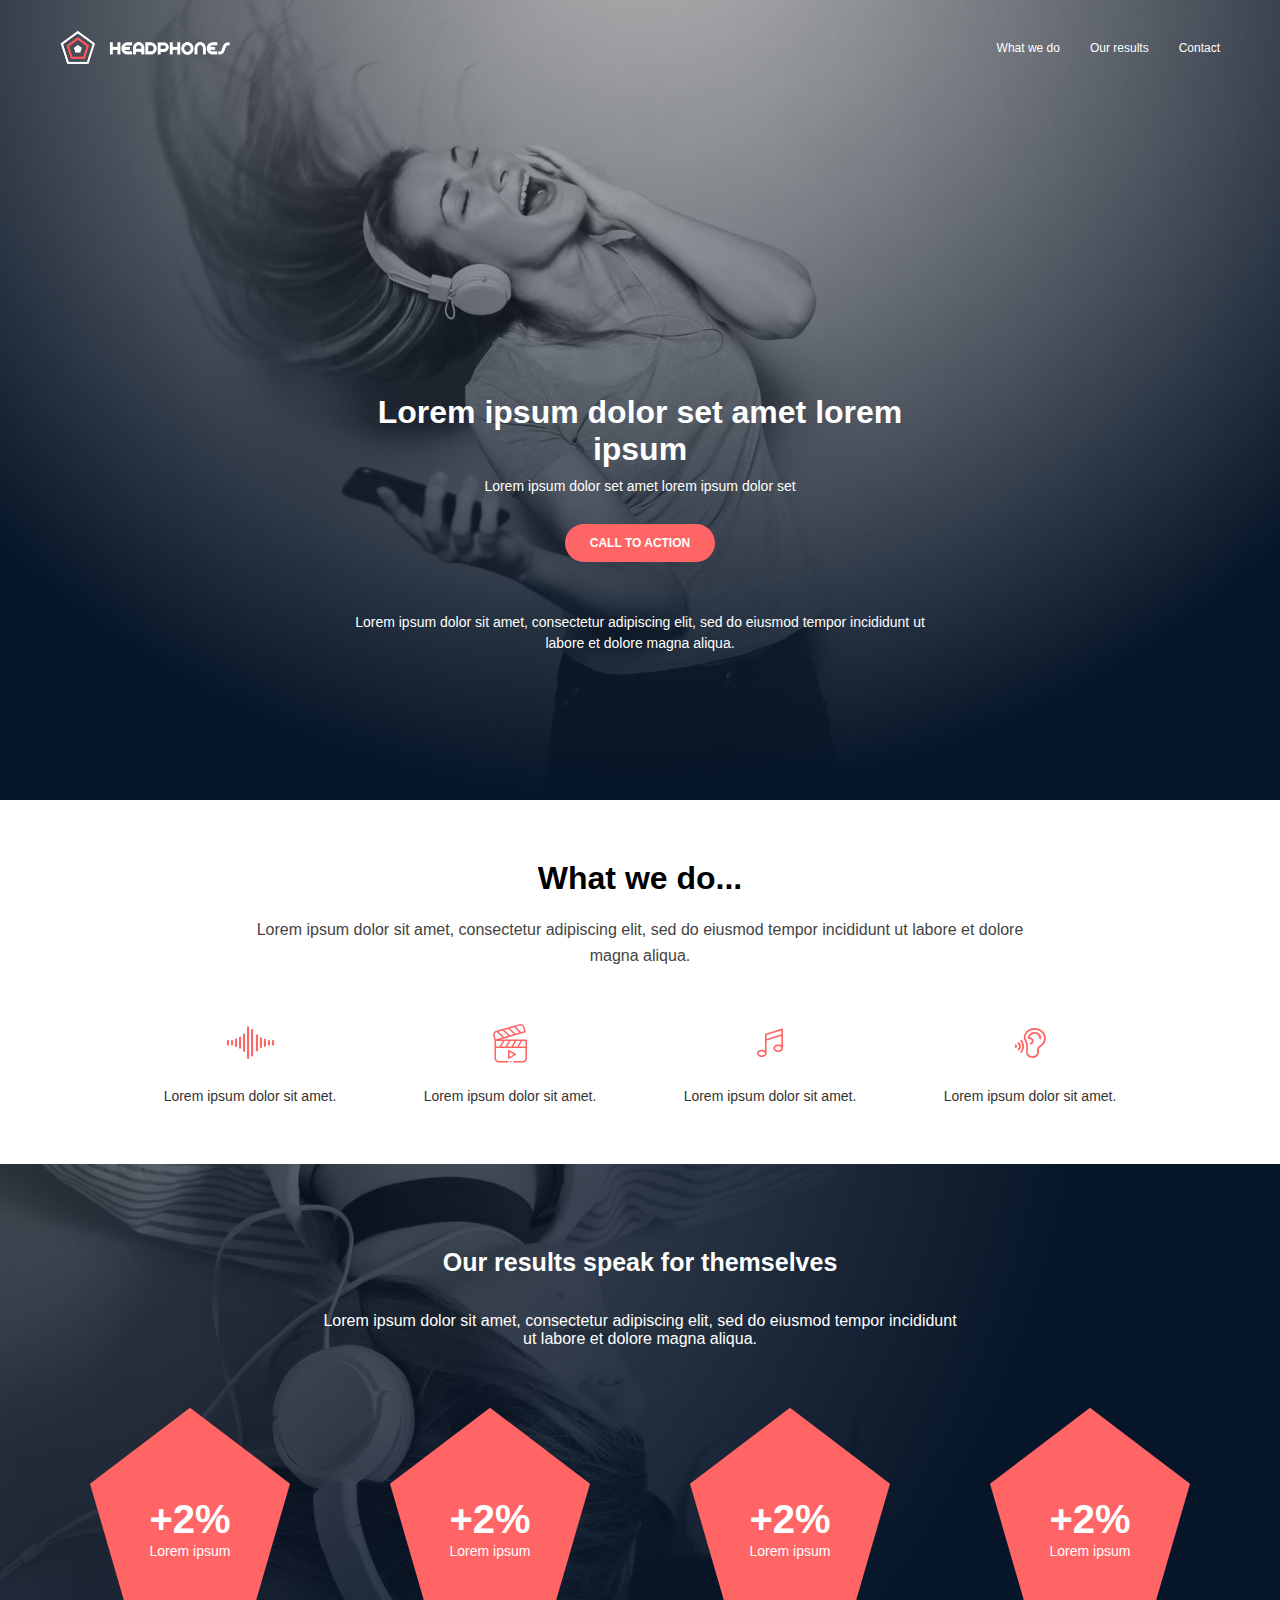
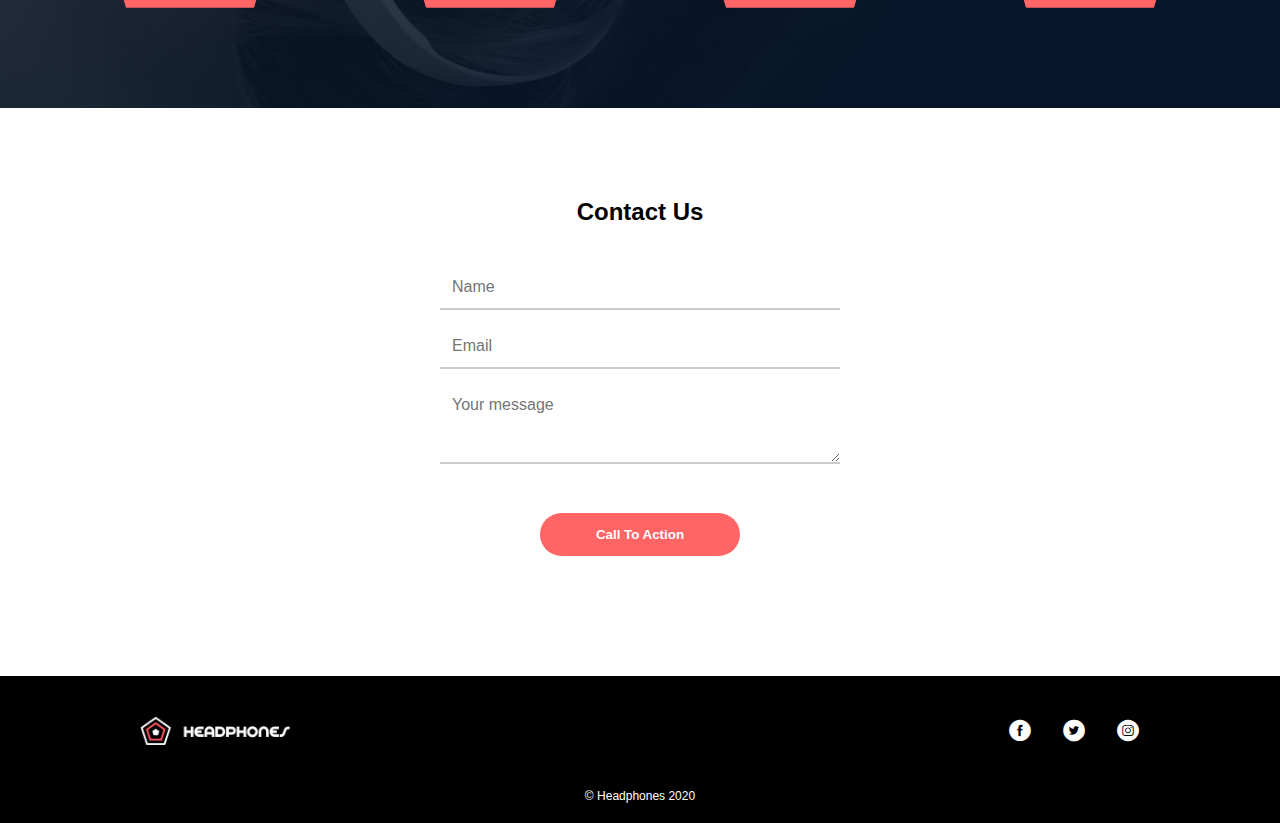
<file: headphones/7-index.html>
<!DOCTYPE html>
<html lang="en">
<head>
  <meta charset="UTF-8" />
  <meta name="viewport" content="width=device-width, initial-scale=1.0" />
  <title>Headphones</title>
  <link rel="stylesheet" href="7-styles.css" />
  <link rel="stylesheet" href="fonts/style.css" />
</head>
<body>
  <header>
    <nav class="navbar">
      <input type="checkbox" id="menu-toggle" />
      <label for="menu-toggle" class="menu-icon">&#9776;</label>
      <img src="images/logo_headphones.png" alt="Headphones logo" class="logo" />
      <ul class="nav-list">
        <li><a href="#what-we-do">What we do</a></li>
        <li><a href="#our-result">Our results</a></li>
        <li><a href="#contact">Contact</a></li>
      </ul>
      <ul class="nav-list-mobile">
        <li><a href="#what-we-do">What we do</a></li>
        <li><a href="#our-result">Our results</a></li>
        <li><a href="#contact">Contact</a></li>
      </ul>
    </nav>

    <div class="header-title">
      <h1>Lorem ipsum dolor set amet lorem ipsum</h1>
      <p>Lorem ipsum dolor set amet lorem ipsum dolor set</p>
      <a href="#" class="btn">Call to Action</a>
      <div class="header-content">
        <p>
          Lorem ipsum dolor sit amet, consectetur adipiscing elit, sed do
          eiusmod tempor incididunt ut labore et dolore magna aliqua.
        </p>
      </div>
    </div>
  </header>

  <main>
    <!-- WHAT WE DO -->
    <section id="what-we-do">
      <div class="wwd-par">
        <h2>What we do...</h2>
        <p>
          Lorem ipsum dolor sit amet, consectetur adipiscing elit, sed do
          eiusmod tempor incididunt ut labore et dolore magna aliqua.
        </p>
      </div>

      <div class="wwd-icon-container">
        <div class="wwd-icon">
          <span class="holberton_school-icon-ic_sound"></span>
          <p>Lorem ipsum dolor sit amet.</p>
        </div>
        <div class="wwd-icon">
          <span class="holberton_school-icon-ic_video"></span>
          <p>Lorem ipsum dolor sit amet.</p>
        </div>
        <div class="wwd-icon">
          <span class="holberton_school-icon-ic_music"></span>
          <p>Lorem ipsum dolor sit amet.</p>
        </div>
        <div class="wwd-icon">
          <span class="holberton_school-icon-ic_hearing"></span>
          <p>Lorem ipsum dolor sit amet.</p>
        </div>
      </div>
    </section>

    <!-- OUR RESULTS -->
    <section id="our-result">
      <div class="reuslt-cont">
        <div class="result-title">
          <h3>Our results speak for themselves</h3>
          <p>
            Lorem ipsum dolor sit amet, consectetur adipiscing elit, sed do
            eiusmod tempor incididunt ut labore et dolore magna aliqua.
          </p>
        </div>

        <div class="pentagon-container">
          <div class="pentagon-content">
            <div class="pentagon">
              <div class="pentagon-shape"></div>
              <div class="pentagon-text">
                <p>+2%</p>
                <span>Lorem ipsum</span>
              </div>
            </div>
            <div class="pentagon">
              <div class="pentagon-shape"></div>
              <div class="pentagon-text">
                <p>+2%</p>
                <span>Lorem ipsum</span>
              </div>
            </div>
            <div class="pentagon">
              <div class="pentagon-shape"></div>
              <div class="pentagon-text">
                <p>+2%</p>
                <span>Lorem ipsum</span>
              </div>
            </div>
            <div class="pentagon">
              <div class="pentagon-shape"></div>
              <div class="pentagon-text">
                <p>+2%</p>
                <span>Lorem ipsum</span>
              </div>
            </div>
          </div>
        </div>
      </div>
    </section>

    <!-- CONTACT -->
    <section id="contact">
      <div class="contact-form">
        <h3>Contact Us</h3>
        <form class="form">
          <div class="box">
            <input type="text" name="name" id="name" required placeholder="Name" />
          </div>
          <div class="box">
            <input type="email" name="email" id="email" required placeholder="Email" />
          </div>
          <div class="box">
            <textarea name="message" id="message" required minlength="10" maxlength="50" placeholder="Your message"></textarea>
          </div>
          <button type="submit" class="form-btn">Call To Action</button>
        </form>
      </div>
    </section>
  </main>

  <!-- FOOTER -->
  <footer id="footer">
    <div class="footer-container">
      <div class="footer-logo">
        <img src="images/logo_headphones.png" alt="Headphones Logo" />
      </div>
      <div class="footer-icons">
        <a href="#"><span class="holberton_school-icon-ic_facebook"></span></a>
        <a href="#"><span class="holberton_school-icon-ic_twitter"></span></a>
        <a href="#"><span class="holberton_school-icon-ic_instagram"></span></a>
      </div>
    </div>
    <p class="footer-text">&copy; Headphones 2020</p>
  </footer>
</body>
</html>
</file>
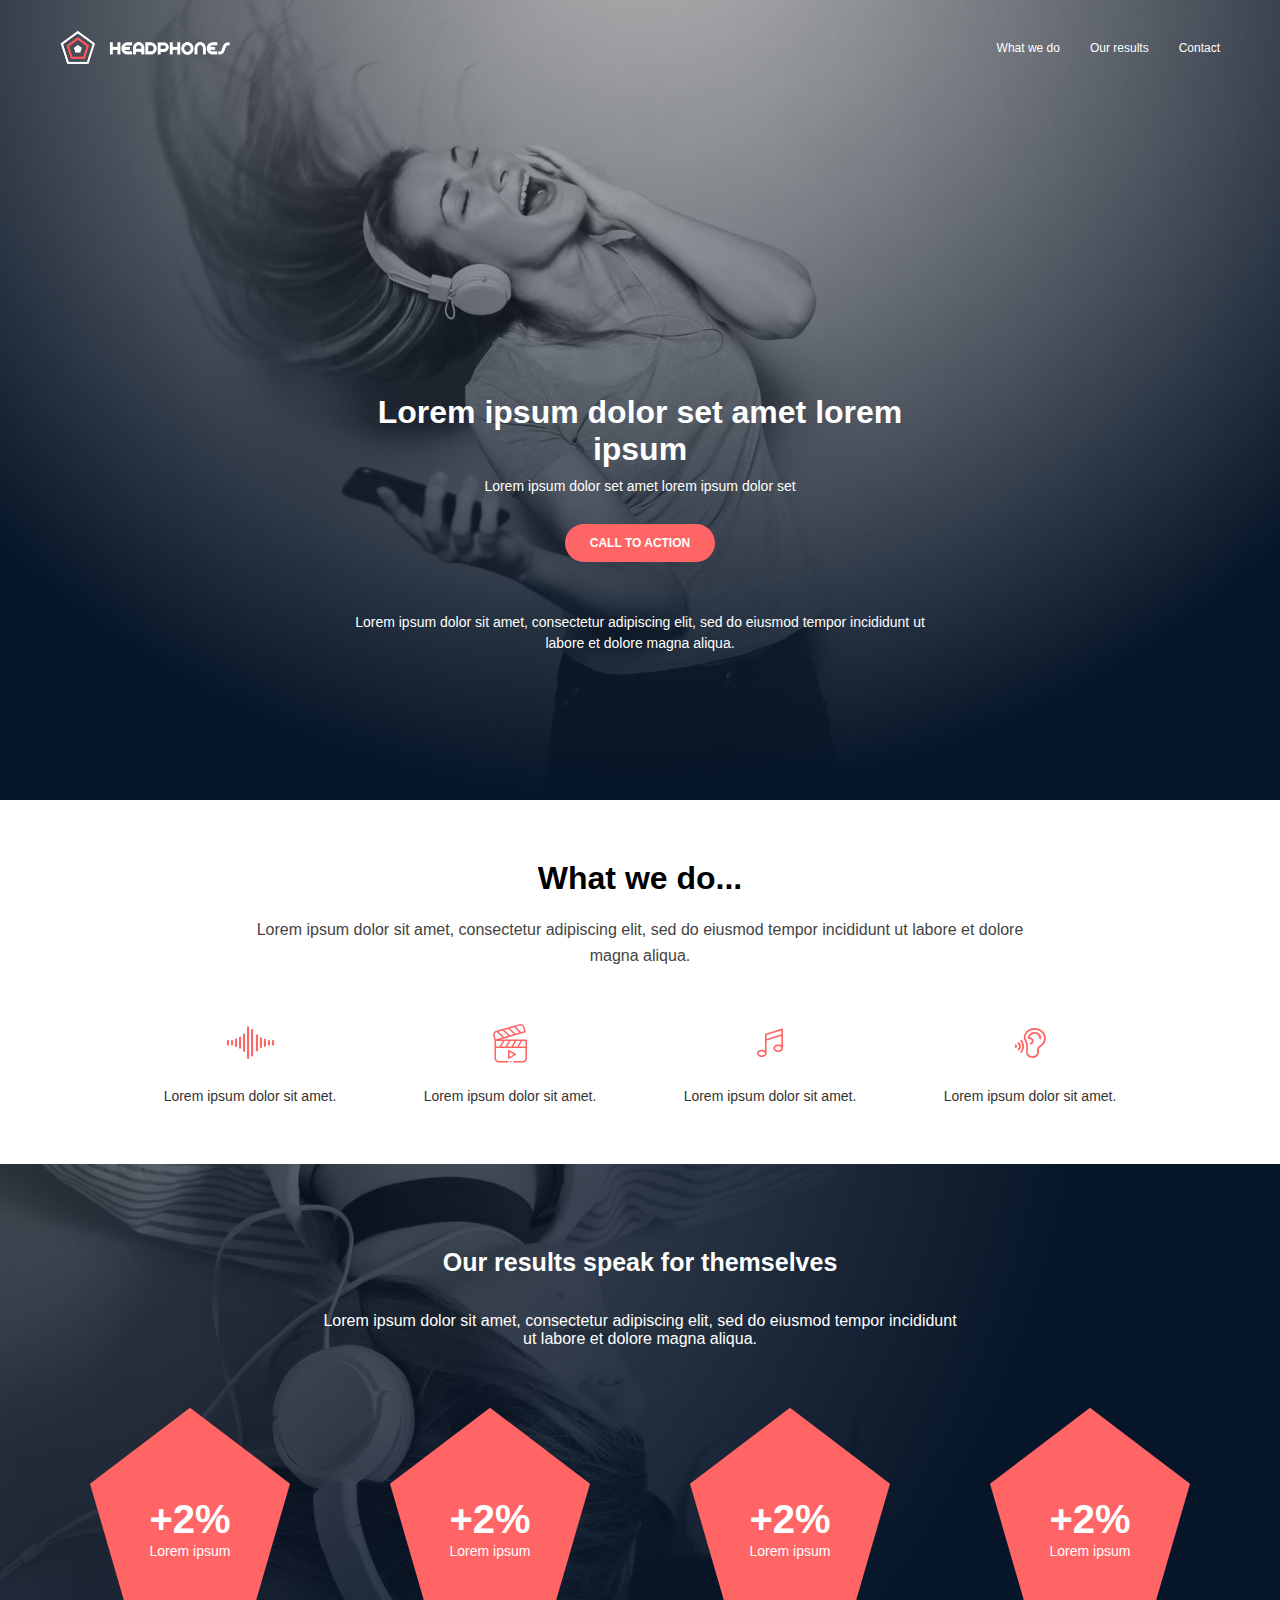
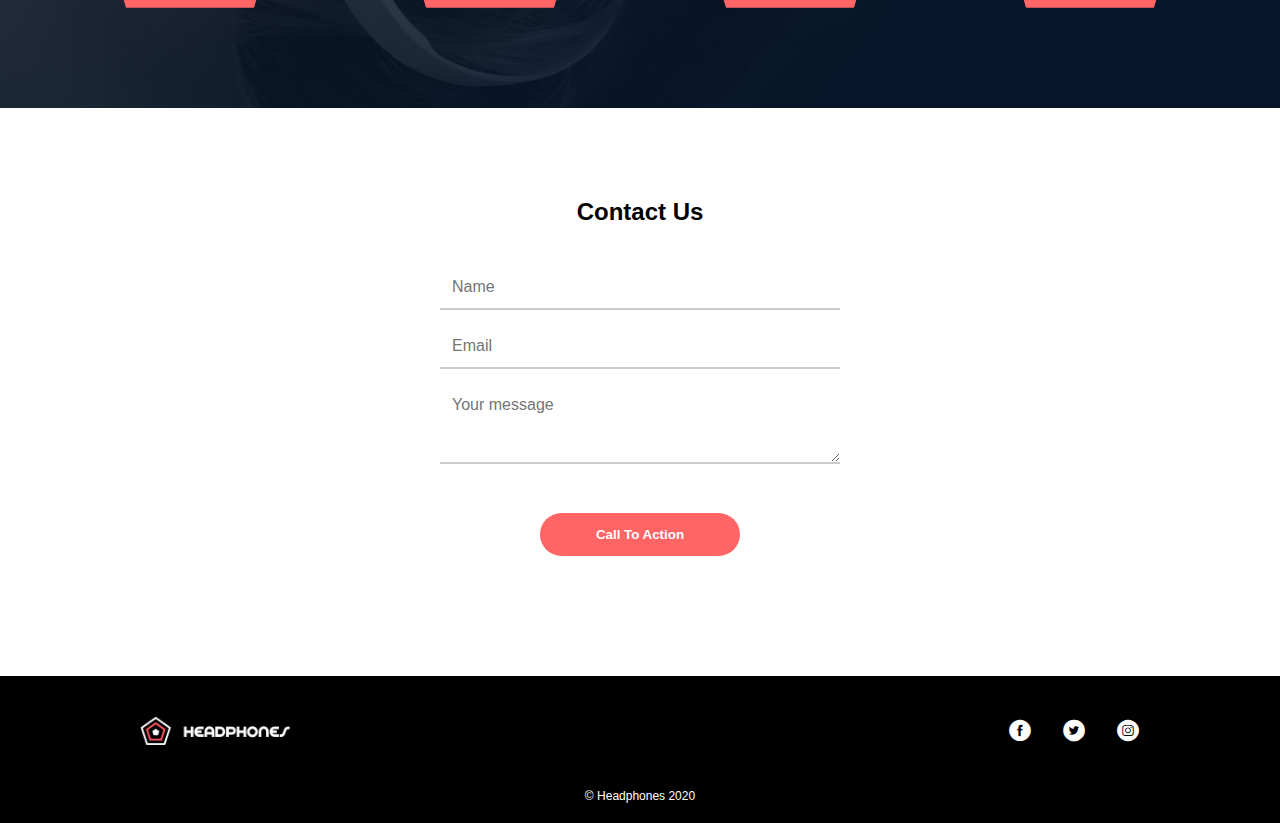
<file: headphones/8-index.html>
<!DOCTYPE html>
<html lang="en">
<head>
  <meta charset="UTF-8" />
  <meta name="viewport" content="width=device-width, initial-scale=1.0" />
  <title>Headphones</title>
  <link rel="stylesheet" href="8-syles.css" />
  <link rel="stylesheet" href="fonts/style.css" />
  <script defer src="8-script.js"></script>

</head>
<body>
  <header>
    <nav class="navbar">
      <input type="checkbox" id="menu-toggle" />
      <label for="menu-toggle" class="menu-icon">&#9776;</label>
      <img src="images/logo_headphones.png" alt="Headphones logo" class="logo" />
      <ul class="nav-list">
        <li><a href="#what-we-do">What we do</a></li>
        <li><a href="#our-result">Our results</a></li>
        <li><a href="#contact">Contact</a></li>
      </ul>
      <ul class="nav-list-mobile">
        <li><a href="#what-we-do">What we do</a></li>
        <li><a href="#our-result">Our results</a></li>
        <li><a href="#contact">Contact</a></li>
      </ul>
    </nav>

    <div class="header-title">
      <h1>Lorem ipsum dolor set amet lorem ipsum</h1>
      <p>Lorem ipsum dolor set amet lorem ipsum dolor set</p>
      <a href="#" class="btn">Call to Action</a>
      <div class="header-content">
        <p>
          Lorem ipsum dolor sit amet, consectetur adipiscing elit, sed do
          eiusmod tempor incididunt ut labore et dolore magna aliqua.
        </p>
      </div>
    </div>
  </header>

  <main>
    <!-- WHAT WE DO -->
    <section id="what-we-do">
      <div class="wwd-par">
        <h2>What we do...</h2>
        <p>
          Lorem ipsum dolor sit amet, consectetur adipiscing elit, sed do
          eiusmod tempor incididunt ut labore et dolore magna aliqua.
        </p>
      </div>

      <div class="wwd-icon-container">
        <div class="wwd-icon">
          <span class="holberton_school-icon-ic_sound"></span>
          <p>Lorem ipsum dolor sit amet.</p>
        </div>
        <div class="wwd-icon">
          <span class="holberton_school-icon-ic_video"></span>
          <p>Lorem ipsum dolor sit amet.</p>
        </div>
        <div class="wwd-icon">
          <span class="holberton_school-icon-ic_music"></span>
          <p>Lorem ipsum dolor sit amet.</p>
        </div>
        <div class="wwd-icon">
          <span class="holberton_school-icon-ic_hearing"></span>
          <p>Lorem ipsum dolor sit amet.</p>
        </div>
      </div>
    </section>

    <!-- OUR RESULTS -->
    <section id="our-result">
      <div class="reuslt-cont">
        <div class="result-title">
          <h3>Our results speak for themselves</h3>
          <p>
            Lorem ipsum dolor sit amet, consectetur adipiscing elit, sed do
            eiusmod tempor incididunt ut labore et dolore magna aliqua.
          </p>
        </div>

        <div class="pentagon-container">
          <div class="pentagon-content">
            <div class="pentagon">
              <div class="pentagon-shape"></div>
              <div class="pentagon-text">
                <p>+2%</p>
                <span>Lorem ipsum</span>
              </div>
            </div>
            <div class="pentagon">
              <div class="pentagon-shape"></div>
              <div class="pentagon-text">
                <p>+2%</p>
                <span>Lorem ipsum</span>
              </div>
            </div>
            <div class="pentagon">
              <div class="pentagon-shape"></div>
              <div class="pentagon-text">
                <p>+2%</p>
                <span>Lorem ipsum</span>
              </div>
            </div>
            <div class="pentagon">
              <div class="pentagon-shape"></div>
              <div class="pentagon-text">
                <p>+2%</p>
                <span>Lorem ipsum</span>
              </div>
            </div>
          </div>
        </div>
      </div>
    </section>

    <!-- CONTACT -->
    <section id="contact">
      <div class="contact-form">
        <h3>Contact Us</h3>
        <form class="form">
          <div class="box">
            <input type="text" name="name" id="name" required placeholder="Name" />
          </div>
          <div class="box">
            <input type="email" name="email" id="email" required placeholder="Email" />
          </div>
          <div class="box">
            <textarea name="message" id="message" required minlength="10" maxlength="50" placeholder="Your message"></textarea>
          </div>
          <button type="submit" class="form-btn">Call To Action</button>
        </form>
      </div>
    </section>
  </main>

  <!-- FOOTER -->
  <footer id="footer">
    <div class="footer-container">
      <div class="footer-logo">
        <img src="images/logo_headphones.png" alt="Headphones Logo" />
      </div>
      <div class="footer-icons">
        <a href="#"><span class="holberton_school-icon-ic_facebook"></span></a>
        <a href="#"><span class="holberton_school-icon-ic_twitter"></span></a>
        <a href="#"><span class="holberton_school-icon-ic_instagram"></span></a>
      </div>
    </div>
    <p class="footer-text">&copy; Headphones 2020</p>
  </footer>
</body>
</html>
</file>
<file: css_basic/base.css>
/* Importing webfonts */
/* (If you're learning CSS, you should disregard that) */

@import url(https://fonts.googleapis.com/css?family=Yeseva+One);
@import url(https://fonts.googleapis.com/css?family=Josefin+Sans:400,700,700italic,400italic);


/* CSS reset rules */

html, body {
	height: 100%;
	min-height: 100%;
}
html, body, div, span, applet, object, iframe,
h1, h2, h3, h4, h5, h6, p, blockquote, pre,
a, abbr, acronym, address, big, cite, code,
del, dfn, img, ins, kbd, q, s, samp,
small, strike, sub, sup, tt, var,
b, u, i, center,
dl, dt, dd,
fieldset, form, label, legend,
table, caption, tbody, tfoot, thead, tr, th, td,
article, aside, canvas, details, embed, 
figure, figcaption, footer, header, hgroup, 
menu, nav, output, ruby, section, summary,
time, mark, audio, video {
	margin: 0;
	padding: 0;
	border: 0;
	font-size: 100%;
	font: inherit;
	vertical-align: baseline;
}
/* HTML5 display-role reset for older browsers */
article, aside, details, figcaption, figure, 
footer, header, hgroup, menu, nav, section {
	display: block;
}
body {
	line-height: 1;
}
blockquote, q {
	quotes: none;
}
blockquote:before, blockquote:after,
q:before, q:after {
	content: '';
	content: none;
}
table {
	border-collapse: collapse;
	border-spacing: 0;
}


/* Fonts and colors */

body {
	font-family: 'Josefin Sans', serif;
	color: rgba(0, 0, 0, 0.8);
}
h1, h2, h3, h4, h5, h6, header {
	font-family: 'Yeseva One', sans-serif;
}
article {
}
header {
	border-bottom: 1px solid rgb(221,221,221);
	transition: border-bottom-color 1s ease;
}
header a {
	color: rgba(0, 0, 0, 0.8);
}
aside {
	background: #FAFAFA;
}
aside p {
	border: 1px solid #bbb;
	background: #ddd;
	color: black;
}
footer a {
	color: rgba(0, 0, 0, 0.8);
}
a {
	color: #F80002;
}


/* Positioning and margins */

@media (min-width: 1100px) {
	body {
		width: 1100px;
		margin: 0 auto;
	}
}

article {
	padding: 50px 15px;
}
article > *:first-child {
	margin-top: 0;
}
aside {
	padding: 50px 15px;
}
header .right {
	float: right;
	margin: 0 10px 15px;
}


/* Header */
header {
	padding: 20px 0;
	height: 80px;
}
header ul {
	list-style: none;
	margin: 0;
	padding: 0;
}
header li {
	display: inline;
	vertical-align:middle;
}
header li:first-child {
	margin: 0;
}
header li a {
	margin: 0 10px;
}
header li.logo {
	font-size: 36px;
}
header a {
	text-decoration: none;
}


/* Aside */

aside p {
	border-radius: 10px;
	padding: 20px 20px;
}


/* Footer */

footer {
	padding: 5px 15px;
	height: 80px;
}


/* Text styles and margins */

p {
	margin-bottom: 15px;
}
h1 {
	font-size: 36px;
	margin: 40px 0 20px;
}
h2 {
	font-size: 32px;
	margin: 30px 0 15px;
}
h3 {
	font-size: 28px;
	margin: 25px 0 10px;
}
h4 {
	font-size: 20px;
	font-weight: bold;
	margin: 20px 0 10px;
}
h5 {
	font-size: 18px;
	font-weight: bold;
	margin: 15px 0 10px;
}
h6 {
	font-weight: bold;
	margin: 5px 0;
}

@media (max-width: 800px) {
  body.works_on_smartphone {
  	display: block;
  }
  body.works_on_smartphone main {
  	display: block;
  }
  header .right {
  	float: none;
  }
}
</file>
<file: css_basic/styles.css>
/* Flexbox layout positioning */

/* Make the body a column flex container */
body {
    display: flex;
    flex-direction: column;
    height: 100vh;
}

/* Make main a row flex container */
main {
    display: flex;
    flex-direction: row;
    flex: auto; /* allow main to grow and fill space */
}

/* Article takes 2/3 of the main's width */
article {
    flex: 2;
    overflow-y: auto;
}

/* Aside takes 1/3 of the main's width */
aside {
    flex: 1;
    overflow-y: auto;
}
/* styles.css */

/* styles.css */

/* General page styles */
body {
  background-color: #fefefe;
  line-height: 1.6;
  font-size: 16px;
  color: #333;
}

/* Header styling */
header ul {
  background-color: #fff;
  border-bottom: 2px solid #f80002;
  padding: 15px 20px;
  margin-bottom: 40px;
  text-align: center;
}

header li {
  margin: 0 15px;
  font-weight: 600;
  font-size: 18px;
}

header a:hover,
header a:focus {
  color: #d00000;
  text-decoration: underline;
}

/* Main content layout */
main {
  display: flex;
  justify-content: space-between;
  gap: 30px;
  padding: 0 15px;
}

article {
  flex: 3;
  background-color: #fff;
  padding: 20px 30px;
  box-shadow: 0 0 10px rgba(0,0,0,0.05);
  border-radius: 6px;
}

/* Aside styling */
aside {
  flex: 1;
  background-color: #fafafa;
  padding: 20px;
  border-radius: 6px;
  box-shadow: 0 0 10px rgba(0,0,0,0.03);
  font-style: italic;
  color: #666;
}

/* Table styling */
table {
  width: 100%;
  border: 1px solid #ddd;
  border-collapse: collapse;
  margin-top: 20px;
}

table th,
table td {
  border: 1px solid #ddd;
  padding: 8px 12px;
  text-align: left;
}

table th {
  background-color: #f80002;
  color: #fff;
  font-weight: 700;
}

table tr:nth-child(even) {
  background-color: #f9f9f9;
}

/* Headings */
h1, h2, h3 {
  color: #f80002;
  margin-bottom: 15px;
}

/* Links */
a {
  color: #f80002;
  text-decoration: none;
}

a:hover,
a:focus {
  text-decoration: underline;
}

/* Footer */
footer {
  text-align: center;
  padding: 15px 10px;
  margin-top: 50px;
  font-size: 14px;
  color: #999;
  border-top: 1px solid #ddd;
}

/* Responsive: stack main content on smaller screens */
@media (max-width: 800px) {
  main {
    flex-direction: column;
  }
  aside {
    margin-top: 30px;
  }
}
</file>
<file: headphones/0-styles.css>
:root {
  --primary-color: #FF6565;
  --text-color: #fff;
  --font-main: 'Source Sans Pro', sans-serif;
}

* {
  margin: 0;
  padding: 0;
  box-sizing: border-box;
  font-family: var(--font-main);
}

header {
  background-image: url(images/headphones_hero_1.jpg);
  background-size: cover;
  background-position: center;
  background-repeat: no-repeat;
  height: 800px;
  color: var(--text-color);
}

/* ===== NAVBAR ===== */
.navbar {
  display: flex;
  align-items: center;
  justify-content: space-between;
  padding: 30px 60px;
  position: relative;
}

/* Logo aligned left on desktop */
.logo {
  width: 170px;
}

/* Hamburger hidden on desktop */
.menu-icon {
  display: none;
  font-size: 28px;
  color: var(--text-color);
  cursor: pointer;
}

/* Desktop nav list */
.nav-list {
  list-style: none;
  display: flex;
  gap: 30px;
}

.nav-list li a {
  text-decoration: none;
  font-size: 12px;
  color: var(--text-color);
  transition: color 0.3s;
}

.nav-list li a:hover,
.nav-list li a:active {
  color: var(--primary-color);
}

/* Hide mobile menu by default */
.nav-list-mobile {
  display: none;
}

/* Hide checkbox */
#menu-toggle {
  display: none;
}

/* ===== HERO ===== */
.header-title {
  display: flex;
  flex-direction: column;
  align-items: center;
  text-align: center;
  max-width: 650px;
  width: 100%;
  margin: 300px auto;
  padding: 0 20px;
}

.header-title h1 {
  font-size: 32px;
  font-weight: 700;
  margin-bottom: 10px;
}

.header-title p {
  font-size: 14px;
  font-weight: 400;
}

.header-content {
  padding-top: 20px;
  font-size: 15px;
  font-weight: lighter;
  line-height: 1.5;
}

/* CTA Button */
.btn {
  background-color: var(--primary-color);
  padding: 12px 25px;
  font-size: 12px;
  font-weight: bold;
  color: var(--text-color);
  text-decoration: none;
  text-transform: uppercase;
  border: none;
  border-radius: 50px;
  cursor: pointer;
  transition: background-color 0.3s ease;
  margin: 30px auto;
}

.btn:hover,
.btn:active {
  background-color: #f51f1f;
}

/* ===== MOBILE VIEW ===== */
@media (max-width: 768px) {
  .navbar {
    justify-content: flex-start;
    padding: 20px;
  }

  /* Show hamburger on mobile */
  .menu-icon {
    display: block;
    z-index: 1001;
  }

  /* Center logo */
  .logo {
    position: absolute;
    left: 50%;
    transform: translateX(-50%);
    z-index: 1000;
  }

  /* Hide desktop nav */
  .nav-list {
    display: none;
  }

  /* Show mobile nav when hamburger checked */
  #menu-toggle:checked ~ .nav-list-mobile {
    display: flex;
  }

  .nav-list-mobile {
    flex-direction: column;
    align-items: center;
    position: absolute;
    top: 60px;
    left: 50%;
    transform: translateX(-50%);
    width: auto;
    list-style: none; /* ✅ No bullets */
    background: none;  /* ✅ No background */
    padding: 0;
    margin-top: 10px;
    z-index: 999;
  }

  .nav-list-mobile li {
    margin: 10px 0; /* ✅ Spacing */
  }

  .nav-list-mobile a {
    text-decoration: none;
    color: #fff;
    font-size: 14px;
    transition: color 0.3s;
  }

  .nav-list-mobile a:hover {
    color: var(--primary-color);
  }

  .header-title {
    margin-top: 180px;
  }
}
</file>
<file: headphones/1-styles.css>
:root {
  --primary-color: #FF6565;
  --text-color: #fff;
  --font-main: 'Source Sans Pro', sans-serif;
}

* {
  margin: 0;
  padding: 0;
  box-sizing: border-box;
  font-family: var(--font-main);
}

header {
  background-image: url(images/headphones_hero_1.jpg);
  background-size: cover;
  background-position: center;
  background-repeat: no-repeat;
  height: 800px;
  color: var(--text-color);
}

/* ===== NAVBAR ===== */
.navbar {
  display: flex;
  align-items: center;
  justify-content: space-between;
  padding: 30px 60px;
  position: relative;
}

/* Logo aligned left on desktop */
.logo {
  width: 170px;
}

/* Hamburger hidden on desktop */
.menu-icon {
  display: none;
  font-size: 28px;
  color: var(--text-color);
  cursor: pointer;
}

/* Desktop nav list */
.nav-list {
  list-style: none;
  display: flex;
  gap: 30px;
}

.nav-list li a {
  text-decoration: none;
  font-size: 12px;
  color: var(--text-color);
  transition: color 0.3s;
}

.nav-list li a:hover,
.nav-list li a:active {
  color: var(--primary-color);
}

/* Hide mobile menu by default */
.nav-list-mobile {
  display: none;
}

/* Hide checkbox */
#menu-toggle {
  display: none;
}

/* ===== HERO ===== */
.header-title {
  display: flex;
  flex-direction: column;
  align-items: center;
  text-align: center;
  max-width: 650px;
  width: 100%;
  margin: 300px auto;
  padding: 0 20px;
}

.header-title h1 {
  font-size: 32px;
  font-weight: 700;
  margin-bottom: 10px;
}

.header-title p {
  font-size: 14px;
  font-weight: 400;
}

.header-content {
  padding-top: 20px;
  font-size: 15px;
  font-weight: lighter;
  line-height: 1.5;
}

/* CTA Button */
.btn {
  background-color: var(--primary-color);
  padding: 12px 25px;
  font-size: 12px;
  font-weight: bold;
  color: var(--text-color);
  text-decoration: none;
  text-transform: uppercase;
  border: none;
  border-radius: 50px;
  cursor: pointer;
  transition: background-color 0.3s ease;
  margin: 30px auto;
}

.btn:hover,
.btn:active {
  background-color: #f51f1f;
}

/* ===== MOBILE VIEW ===== */
@media (max-width: 768px) {
  .navbar {
    justify-content: flex-start;
    padding: 20px;
  }

  /* Show hamburger on mobile */
  .menu-icon {
    display: block;
    z-index: 1001;
  }

  /* Center logo */
  .logo {
    position: absolute;
    left: 50%;
    transform: translateX(-50%);
    z-index: 1000;
  }

  /* Hide desktop nav */
  .nav-list {
    display: none;
  }

  /* Show mobile nav when hamburger checked */
  #menu-toggle:checked ~ .nav-list-mobile {
    display: flex;
  }

  .nav-list-mobile {
    flex-direction: column;
    align-items: center;
    position: absolute;
    top: 60px;
    left: 50%;
    transform: translateX(-50%);
    width: auto;
    list-style: none; /* ✅ No bullets */
    background: none;  /* ✅ No background */
    padding: 0;
    margin-top: 10px;
    z-index: 999;
  }

  .nav-list-mobile li {
    margin: 10px 0; /* ✅ Spacing */
  }

  .nav-list-mobile a {
    text-decoration: none;
    color: #fff;
    font-size: 14px;
    transition: color 0.3s;
  }

  .nav-list-mobile a:hover {
    color: var(--primary-color);
  }

  .header-title {
    margin-top: 180px;
  }
}
/* WHAT WE DO Section */
#what-we-do {
  padding: 60px 20px;
  background-color: #fff;
}

.wwd-par {
  max-width: 800px;
  margin: 0 auto 50px auto;
  text-align: center;
}

.wwd-par h2 {
  font-size: 32px;
  margin-bottom: 20px;
}

.wwd-par p {
  font-size: 16px;
  line-height: 1.6;
  color: #444;
}

.wwd-icon-container {
  display: flex;
  justify-content: space-between;
  flex-wrap: wrap;
  gap: 30px;
  max-width: 1000px;
  margin: 0 auto;
  text-align: center;
}

.wwd-icon {
  width: 22%;
  min-width: 180px;
}

.wwd-icon span {
  font-size: 50px;
  color: #FF6565;
  display: block;
  margin-bottom: 20px;
}

.wwd-icon p {
  font-size: 14px;
  color: #333;
}

/* Responsive */
@media screen and (max-width: 768px) {
  .wwd-icon-container {
    flex-direction: column;
    align-items: center;
  }

  .wwd-icon {
    width: 100%;
    margin-bottom: 40px;
  }
}
</file>
<file: headphones/fonts/style.css>
@font-face {
  font-family: 'holberton_school-icon';
  src:  url('holberton_school-icon.eot?sq4eq4');
  src:  url('holberton_school-icon.eot?sq4eq4#iefix') format('embedded-opentype'),
        url('holberton_school-icon.ttf?sq4eq4') format('truetype'),
        url('holberton_school-icon.woff?sq4eq4') format('woff'),
        url('holberton_school-icon.svg?sq4eq4#holberton_school-icon') format('svg');
  font-weight: normal;
  font-style: normal;
  font-display: block;
}

[class^="holberton_school-icon-"], [class*=" holberton_school-icon-"] {
  /* use !important to prevent issues with browser extensions that change fonts */
  font-family: 'holberton_school-icon' !important;
  speak: none;
  font-style: normal;
  font-weight: normal;
  font-variant: normal;
  text-transform: none;
  line-height: 1;

  /* Better Font Rendering =========== */
  -webkit-font-smoothing: antialiased;
  -moz-osx-font-smoothing: grayscale;
}

.holberton_school-icon-arrow_1:before {
  content: "\e900";
}
.holberton_school-icon-arrow_2:before {
  content: "\e901";
}
.holberton_school-icon-arrow_3:before {
  content: "\e902";
}
.holberton_school-icon-arrow_4:before {
  content: "\e903";
}
.holberton_school-icon-arrow_5:before {
  content: "\e904";
}
.holberton_school-icon-check:before {
  content: "\e905";
}
.holberton_school-icon-ic_bag:before {
  content: "\e906";
}
.holberton_school-icon-ic_cart:before {
  content: "\e907";
}
.holberton_school-icon-ic_facebook:before {
  content: "\e908";
}
.holberton_school-icon-ic_hearing:before {
  content: "\e909";
}
.holberton_school-icon-ic_instagram:before {
  content: "\e90a";
}
.holberton_school-icon-ic_laptop:before {
  content: "\e90b";
}
.holberton_school-icon-ic_money:before {
  content: "\e90c";
}
.holberton_school-icon-ic_music:before {
  content: "\e90d";
}
.holberton_school-icon-ic_sound:before {
  content: "\e90e";
}
.holberton_school-icon-ic_twitter:before {
  content: "\e90f";
}
.holberton_school-icon-ic_video:before {
  content: "\e910";
}
.holberton_school-icon-menu:before {
  content: "\e911";
}
.holberton_school-icon-search_1:before {
  content: "\e912";
}
.holberton_school-icon-search_2:before {
  content: "\e913";
}
.holberton_school-icon-star:before {
  content: "\e914";
}
</file>
<file: headphones/2-styles.css>
:root {
  --primary-color: #FF6565;
  --text-color: #fff;
  --font-main: 'Source Sans Pro', sans-serif;
}

* {
  margin: 0;
  padding: 0;
  box-sizing: border-box;
  font-family: var(--font-main);
}

header {
  background-image: url(images/headphones_hero_1.jpg);
  background-size: cover;
  background-position: center;
  background-repeat: no-repeat;
  height: 800px;
  color: var(--text-color);
}

/* ===== NAVBAR ===== */
.navbar {
  display: flex;
  align-items: center;
  justify-content: space-between;
  padding: 30px 60px;
  position: relative;
}

/* Logo aligned left on desktop */
.logo {
  width: 170px;
}

/* Hamburger hidden on desktop */
.menu-icon {
  display: none;
  font-size: 28px;
  color: var(--text-color);
  cursor: pointer;
}

/* Desktop nav list */
.nav-list {
  list-style: none;
  display: flex;
  gap: 30px;
}

.nav-list li a {
  text-decoration: none;
  font-size: 12px;
  color: var(--text-color);
  transition: color 0.3s;
}

.nav-list li a:hover,
.nav-list li a:active {
  color: var(--primary-color);
}

/* Hide mobile menu by default */
.nav-list-mobile {
  display: none;
}

/* Hide checkbox */
#menu-toggle {
  display: none;
}

/* ===== HERO ===== */
.header-title {
  display: flex;
  flex-direction: column;
  align-items: center;
  text-align: center;
  max-width: 650px;
  width: 100%;
  margin: 300px auto;
  padding: 0 20px;
}

.header-title h1 {
  font-size: 32px;
  font-weight: 700;
  margin-bottom: 10px;
}

.header-title p {
  font-size: 14px;
  font-weight: 400;
}

.header-content {
  padding-top: 20px;
  font-size: 15px;
  font-weight: lighter;
  line-height: 1.5;
}

/* CTA Button */
.btn {
  background-color: var(--primary-color);
  padding: 12px 25px;
  font-size: 12px;
  font-weight: bold;
  color: var(--text-color);
  text-decoration: none;
  text-transform: uppercase;
  border: none;
  border-radius: 50px;
  cursor: pointer;
  transition: background-color 0.3s ease;
  margin: 30px auto;
}

.btn:hover,
.btn:active {
  background-color: #f51f1f;
}

/* ===== MOBILE VIEW ===== */
@media (max-width: 768px) {
  .navbar {
    justify-content: flex-start;
    padding: 20px;
  }

  /* Show hamburger on mobile */
  .menu-icon {
    display: block;
    z-index: 1001;
  }

  /* Center logo */
  .logo {
    position: absolute;
    left: 50%;
    transform: translateX(-50%);
    z-index: 1000;
  }

  /* Hide desktop nav */
  .nav-list {
    display: none;
  }

  /* Show mobile nav when hamburger checked */
  #menu-toggle:checked ~ .nav-list-mobile {
    display: flex;
  }

  .nav-list-mobile {
    flex-direction: column;
    align-items: center;
    position: absolute;
    top: 60px;
    left: 50%;
    transform: translateX(-50%);
    width: auto;
    list-style: none; /* ✅ No bullets */
    background: none;  /* ✅ No background */
    padding: 0;
    margin-top: 10px;
    z-index: 999;
  }

  .nav-list-mobile li {
    margin: 10px 0; /* ✅ Spacing */
  }

  .nav-list-mobile a {
    text-decoration: none;
    color: #fff;
    font-size: 14px;
    transition: color 0.3s;
  }

  .nav-list-mobile a:hover {
    color: var(--primary-color);
  }

  .header-title {
    margin-top: 180px;
  }
}
/* WHAT WE DO Section */
#what-we-do {
  padding: 60px 20px;
  background-color: #fff;
}

.wwd-par {
  max-width: 800px;
  margin: 0 auto 50px auto;
  text-align: center;
}

.wwd-par h2 {
  font-size: 32px;
  margin-bottom: 20px;
}

.wwd-par p {
  font-size: 16px;
  line-height: 1.6;
  color: #444;
}

.wwd-icon-container {
  display: flex;
  justify-content: space-between;
  flex-wrap: wrap;
  gap: 30px;
  max-width: 1000px;
  margin: 0 auto;
  text-align: center;
}

.wwd-icon {
  width: 22%;
  min-width: 180px;
}

.wwd-icon span {
  font-size: 50px;
  color: #FF6565;
  display: block;
  margin-bottom: 20px;
}

.wwd-icon p {
  font-size: 14px;
  color: #333;
}

/* Responsive */
@media screen and (max-width: 768px) {
  .wwd-icon-container {
    flex-direction: column;
    align-items: center;
  }

  .wwd-icon {
    width: 100%;
    margin-bottom: 40px;
  }
}
/* result */
#our-result {
    background-image: url(images/headphones_hero_2.jpg);
    background-position: center;
    background-repeat: no-repeat;
    background-size: cover;
    color: #ffff;
    text-align: center;
    padding: 80px 20px;
}

.result-title {
    max-width: 650px;
    margin: 0 auto 40px;
}

.result-title h3 {
    margin-bottom: 30px;
    line-height: 1.5;
    font-size: 25px;
}

.result-title p {
    font-size: 16px;
    font-weight: lighter;
}

.pentagon-container {
    display: flex;
    justify-content: center;
}

.pentagon-content {
    display: grid;
    grid-template-columns: repeat(4, 1fr);
    gap: 40px;
    max-width: 1200px;
    width: 100%;
    padding: 20px;
}

.pentagon {
    position: relative;
    width: 100%;
    max-width: 200px;
    margin: 0 auto;
}

.pentagon img {
    width: 100%;
    display: block;
}

.pentagon-text {
    position: absolute;
    top: 60%;
    left: 50%;
    transform: translate(-50%, -50%);
    color: white;
    text-align: center;
}

.pentagon-text p {
    font-size: 40px;
    font-weight: bold;
}

.pentagon-text span {
    font-size: 14px;
}

/* Tablet screen (2 per row) */
@media screen and (max-width: 992px) {
    .pentagon-content {
        grid-template-columns: repeat(2, 1fr);
    }
}

/* Mobile screen (1 per row) */
@media screen and (max-width: 576px) {
    .pentagon-content {
        grid-template-columns: 1fr;
    }
}
</file>
<file: headphones/3-styles.css>
:root {
  --primary-color: #FF6565;
  --text-color: #fff;
  --font-main: 'Source Sans Pro', sans-serif;
}

* {
  margin: 0;
  padding: 0;
  box-sizing: border-box;
  font-family: var(--font-main);
}

header {
  background-image: url(images/headphones_hero_1.jpg);
  background-size: cover;
  background-position: center;
  background-repeat: no-repeat;
  height: 800px;
  color: var(--text-color);
}

/* ===== NAVBAR ===== */
.navbar {
  display: flex;
  align-items: center;
  justify-content: space-between;
  padding: 30px 60px;
  position: relative;
}

/* Logo aligned left on desktop */
.logo {
  width: 170px;
}

/* Hamburger hidden on desktop */
.menu-icon {
  display: none;
  font-size: 28px;
  color: var(--text-color);
  cursor: pointer;
}

/* Desktop nav list */
.nav-list {
  list-style: none;
  display: flex;
  gap: 30px;
}

.nav-list li a {
  text-decoration: none;
  font-size: 12px;
  color: var(--text-color);
  transition: color 0.3s;
}

.nav-list li a:hover,
.nav-list li a:active {
  color: var(--primary-color);
}

/* Hide mobile menu by default */
.nav-list-mobile {
  display: none;
}

/* Hide checkbox */
#menu-toggle {
  display: none;
}

/* ===== HERO ===== */
.header-title {
  display: flex;
  flex-direction: column;
  align-items: center;
  text-align: center;
  max-width: 650px;
  width: 100%;
  margin: 300px auto;
  padding: 0 20px;
}

.header-title h1 {
  font-size: 32px;
  font-weight: 700;
  margin-bottom: 10px;
}

.header-title p {
  font-size: 14px;
  font-weight: 400;
}

.header-content {
  padding-top: 20px;
  font-size: 15px;
  font-weight: lighter;
  line-height: 1.5;
}

/* CTA Button */
.btn {
  background-color: var(--primary-color);
  padding: 12px 25px;
  font-size: 12px;
  font-weight: bold;
  color: var(--text-color);
  text-decoration: none;
  text-transform: uppercase;
  border: none;
  border-radius: 50px;
  cursor: pointer;
  transition: background-color 0.3s ease;
  margin: 30px auto;
}

.btn:hover,
.btn:active {
  background-color: #f51f1f;
}

/* ===== MOBILE VIEW ===== */
@media (max-width: 768px) {
  .navbar {
    justify-content: flex-start;
    padding: 20px;
  }

  /* Show hamburger on mobile */
  .menu-icon {
    display: block;
    z-index: 1001;
  }

  /* Center logo */
  .logo {
    position: absolute;
    left: 50%;
    transform: translateX(-50%);
    z-index: 1000;
  }

  /* Hide desktop nav */
  .nav-list {
    display: none;
  }

  /* Show mobile nav when hamburger checked */
  #menu-toggle:checked ~ .nav-list-mobile {
    display: flex;
  }

  .nav-list-mobile {
    flex-direction: column;
    align-items: center;
    position: absolute;
    top: 60px;
    left: 50%;
    transform: translateX(-50%);
    width: auto;
    list-style: none; /* ✅ No bullets */
    background: none;  /* ✅ No background */
    padding: 0;
    margin-top: 10px;
    z-index: 999;
  }

  .nav-list-mobile li {
    margin: 10px 0; /* ✅ Spacing */
  }

  .nav-list-mobile a {
    text-decoration: none;
    color: #fff;
    font-size: 14px;
    transition: color 0.3s;
  }

  .nav-list-mobile a:hover {
    color: var(--primary-color);
  }

  .header-title {
    margin-top: 180px;
  }
}
/* WHAT WE DO Section */
#what-we-do {
  padding: 60px 20px;
  background-color: #fff;
}

.wwd-par {
  max-width: 800px;
  margin: 0 auto 50px auto;
  text-align: center;
}

.wwd-par h2 {
  font-size: 32px;
  margin-bottom: 20px;
}

.wwd-par p {
  font-size: 16px;
  line-height: 1.6;
  color: #444;
}

.wwd-icon-container {
  display: flex;
  justify-content: space-between;
  flex-wrap: wrap;
  gap: 30px;
  max-width: 1000px;
  margin: 0 auto;
  text-align: center;
}

.wwd-icon {
  width: 22%;
  min-width: 180px;
}

.wwd-icon span {
  font-size: 50px;
  color: #FF6565;
  display: block;
  margin-bottom: 20px;
}

.wwd-icon p {
  font-size: 14px;
  color: #333;
}

/* Responsive */
@media screen and (max-width: 768px) {
  .wwd-icon-container {
    flex-direction: column;
    align-items: center;
  }

  .wwd-icon {
    width: 100%;
    margin-bottom: 40px;
  }
}
/* result */
#our-result {
    background-image: url(images/headphones_hero_2.jpg);
    background-position: center;
    background-repeat: no-repeat;
    background-size: cover;
    color: #ffff;
    text-align: center;
    padding: 80px 20px;
}

.result-title {
    max-width: 650px;
    margin: 0 auto 40px;
}

.result-title h3 {
    margin-bottom: 30px;
    line-height: 1.5;
    font-size: 25px;
}

.result-title p {
    font-size: 16px;
    font-weight: lighter;
}

.pentagon-container {
    display: flex;
    justify-content: center;
}

.pentagon-content {
    display: grid;
    grid-template-columns: repeat(4, 1fr);
    gap: 40px;
    max-width: 1200px;
    width: 100%;
    padding: 20px;
}

.pentagon {
    position: relative;
    width: 100%;
    max-width: 200px;
    margin: 0 auto;
}

.pentagon img {
    width: 100%;
    display: block;
}

.pentagon-text {
    position: absolute;
    top: 60%;
    left: 50%;
    transform: translate(-50%, -50%);
    color: white;
    text-align: center;
}

.pentagon-text p {
    font-size: 40px;
    font-weight: bold;
}

.pentagon-text span {
    font-size: 14px;
}

/* Tablet screen (2 per row) */
@media screen and (max-width: 992px) {
    .pentagon-content {
        grid-template-columns: repeat(2, 1fr);
    }
}

/* Mobile screen (1 per row) */
@media screen and (max-width: 576px) {
    .pentagon-content {
        grid-template-columns: 1fr;
    }
}
/* contact */
#contact {
  padding: 60px 20px;
}

.contact-form {
  max-width: 400px;
  width: 100%;
  margin: 30px auto;
  text-align: center;
}

.contact-form h3 {
  margin-bottom: 40px;
  font-size: 24px;
}

.form {
  display: flex;
  flex-direction: column;
  gap: 15px;
}

.box {
  position: relative;
  width: 100%;
}

input,
textarea {
  width: 100%;
  padding: 12px;
  font-size: 16px;
  border: none;
  border-bottom: 2px solid #ccc;
  outline: none;
  resize: vertical;
  background-color: transparent;
  color: #333;
}

textarea {
  min-height: 80px;
}

.form-btn {
  width: 50%;
  margin: 30px auto;
  padding: 14px;
  background-color: #ff6565;
  color: white;
  font-weight: bold;
  border: none;
  border-radius: 25px;
  cursor: pointer;
  transition: background-color 0.3s ease;
}

.form-btn:hover,
.form-btn:active {
  background-color: #f51f1f;
}

@media (max-width: 480px) {
  .form-btn {
    width: 100%;
  }
}
</file>
<file: headphones/4-styles.css>
:root {
  --primary-color: #FF6565;
  --text-color: #fff;
  --font-main: 'Source Sans Pro', sans-serif;
}

* {
  margin: 0;
  padding: 0;
  box-sizing: border-box;
  font-family: var(--font-main);
}

header {
  background-image: url(images/headphones_hero_1.jpg);
  background-size: cover;
  background-position: center;
  background-repeat: no-repeat;
  height: 800px;
  color: var(--text-color);
}

/* ===== NAVBAR ===== */
.navbar {
  display: flex;
  align-items: center;
  justify-content: space-between;
  padding: 30px 60px;
  position: relative;
}

/* Logo aligned left on desktop */
.logo {
  width: 170px;
}

/* Hamburger hidden on desktop */
.menu-icon {
  display: none;
  font-size: 28px;
  color: var(--text-color);
  cursor: pointer;
}

/* Desktop nav list */
.nav-list {
  list-style: none;
  display: flex;
  gap: 30px;
}

.nav-list li a {
  text-decoration: none;
  font-size: 12px;
  color: var(--text-color);
  transition: color 0.3s;
}

.nav-list li a:hover,
.nav-list li a:active {
  color: var(--primary-color);
}

/* Hide mobile menu by default */
.nav-list-mobile {
  display: none;
}

/* Hide checkbox */
#menu-toggle {
  display: none;
}

/* ===== HERO ===== */
.header-title {
  display: flex;
  flex-direction: column;
  align-items: center;
  text-align: center;
  max-width: 650px;
  width: 100%;
  margin: 300px auto;
  padding: 0 20px;
}

.header-title h1 {
  font-size: 32px;
  font-weight: 700;
  margin-bottom: 10px;
}

.header-title p {
  font-size: 14px;
  font-weight: 400;
}

.header-content {
  padding-top: 20px;
  font-size: 15px;
  font-weight: lighter;
  line-height: 1.5;
}

/* CTA Button */
.btn {
  background-color: var(--primary-color);
  padding: 12px 25px;
  font-size: 12px;
  font-weight: bold;
  color: var(--text-color);
  text-decoration: none;
  text-transform: uppercase;
  border: none;
  border-radius: 50px;
  cursor: pointer;
  transition: background-color 0.3s ease;
  margin: 30px auto;
}

.btn:hover,
.btn:active {
  background-color: #f51f1f;
}

/* ===== MOBILE VIEW ===== */
@media (max-width: 768px) {
  .navbar {
    justify-content: flex-start;
    padding: 20px;
  }

  /* Show hamburger on mobile */
  .menu-icon {
    display: block;
    z-index: 1001;
  }

  /* Center logo */
  .logo {
    position: absolute;
    left: 50%;
    transform: translateX(-50%);
    z-index: 1000;
  }

  /* Hide desktop nav */
  .nav-list {
    display: none;
  }

  /* Show mobile nav when hamburger checked */
  #menu-toggle:checked ~ .nav-list-mobile {
    display: flex;
  }

  .nav-list-mobile {
    flex-direction: column;
    align-items: center;
    position: absolute;
    top: 60px;
    left: 50%;
    transform: translateX(-50%);
    width: auto;
    list-style: none; /* ✅ No bullets */
    background: none;  /* ✅ No background */
    padding: 0;
    margin-top: 10px;
    z-index: 999;
  }

  .nav-list-mobile li {
    margin: 10px 0; /* ✅ Spacing */
  }

  .nav-list-mobile a {
    text-decoration: none;
    color: #fff;
    font-size: 14px;
    transition: color 0.3s;
  }

  .nav-list-mobile a:hover {
    color: var(--primary-color);
  }

  .header-title {
    margin-top: 180px;
  }
}
/* WHAT WE DO Section */
#what-we-do {
  padding: 60px 20px;
  background-color: #fff;
}

.wwd-par {
  max-width: 800px;
  margin: 0 auto 50px auto;
  text-align: center;
}

.wwd-par h2 {
  font-size: 32px;
  margin-bottom: 20px;
}

.wwd-par p {
  font-size: 16px;
  line-height: 1.6;
  color: #444;
}

.wwd-icon-container {
  display: flex;
  justify-content: space-between;
  flex-wrap: wrap;
  gap: 30px;
  max-width: 1000px;
  margin: 0 auto;
  text-align: center;
}

.wwd-icon {
  width: 22%;
  min-width: 180px;
}

.wwd-icon span {
  font-size: 50px;
  color: #FF6565;
  display: block;
  margin-bottom: 20px;
}

.wwd-icon p {
  font-size: 14px;
  color: #333;
}

/* Responsive */
@media screen and (max-width: 768px) {
  .wwd-icon-container {
    flex-direction: column;
    align-items: center;
  }

  .wwd-icon {
    width: 100%;
    margin-bottom: 40px;
  }
}
/* result */
#our-result {
    background-image: url(images/headphones_hero_2.jpg);
    background-position: center;
    background-repeat: no-repeat;
    background-size: cover;
    color: #ffff;
    text-align: center;
    padding: 80px 20px;
}

.result-title {
    max-width: 650px;
    margin: 0 auto 40px;
}

.result-title h3 {
    margin-bottom: 30px;
    line-height: 1.5;
    font-size: 25px;
}

.result-title p {
    font-size: 16px;
    font-weight: lighter;
}

.pentagon-container {
    display: flex;
    justify-content: center;
}

.pentagon-content {
    display: grid;
    grid-template-columns: repeat(4, 1fr);
    gap: 40px;
    max-width: 1200px;
    width: 100%;
    padding: 20px;
}

.pentagon {
    position: relative;
    width: 100%;
    max-width: 200px;
    margin: 0 auto;
}

.pentagon img {
    width: 100%;
    display: block;
}

.pentagon-text {
    position: absolute;
    top: 60%;
    left: 50%;
    transform: translate(-50%, -50%);
    color: white;
    text-align: center;
}

.pentagon-text p {
    font-size: 40px;
    font-weight: bold;
}

.pentagon-text span {
    font-size: 14px;
}

/* Tablet screen (2 per row) */
@media screen and (max-width: 992px) {
    .pentagon-content {
        grid-template-columns: repeat(2, 1fr);
    }
}

/* Mobile screen (1 per row) */
@media screen and (max-width: 576px) {
    .pentagon-content {
        grid-template-columns: 1fr;
    }
}
/* contact */
#contact {
  padding: 60px 20px;
}

.contact-form {
  max-width: 400px;
  width: 100%;
  margin: 30px auto;
  text-align: center;
}

.contact-form h3 {
  margin-bottom: 40px;
  font-size: 24px;
}

.form {
  display: flex;
  flex-direction: column;
  gap: 15px;
}

.box {
  position: relative;
  width: 100%;
}

input,
textarea {
  width: 100%;
  padding: 12px;
  font-size: 16px;
  border: none;
  border-bottom: 2px solid #ccc;
  outline: none;
  resize: vertical;
  background-color: transparent;
  color: #333;
}

textarea {
  min-height: 80px;
}

.form-btn {
  width: 50%;
  margin: 30px auto;
  padding: 14px;
  background-color: #ff6565;
  color: white;
  font-weight: bold;
  border: none;
  border-radius: 25px;
  cursor: pointer;
  transition: background-color 0.3s ease;
}

.form-btn:hover,
.form-btn:active {
  background-color: #f51f1f;
}

@media (max-width: 480px) {
  .form-btn {
    width: 100%;
  }
}
/* Footer */
#footer {
  padding: 40px 20px 20px;
  background-color: #000;
  color: #fff;
  text-align: center;
}

.footer-container {
  display: flex;
  flex-direction: column;
  align-items: center;
  gap: 20px;
}

.footer-logo img {
  width: 150px;
}

.footer-icons {
  display: flex;
  gap: 30px;
  font-size: 24px;
}

.footer-icons a {
  color: white;
  text-decoration: none;
}

.footer-icons a:hover {
  color: #FF6565;
}

.footer-text {
  margin-top: 20px;
  font-size: 12px;
}

/* Desktop layout */
@media (min-width: 768px) {
  .footer-container {
    flex-direction: row;
    justify-content: space-between;
    max-width: 1000px;
    margin: 0 auto;
  }

  .footer-text {
    margin-top: 40px;
  }
}
</file>
<file: headphones/6-styles.css>
:root {
  --primary-color: #FF6565;
  --text-color: #fff;
  --font-main: 'Source Sans Pro', sans-serif;
}

* {
  margin: 0;
  padding: 0;
  box-sizing: border-box;
  font-family: var(--font-main);
}

body {
  color: #333;
}

/* ===== HEADER ===== */
header {
  background-image: url(images/headphones_hero_1.jpg);
  background-size: cover;
  background-position: center;
  height: 800px;
  color: var(--text-color);
}

/* ===== NAVBAR ===== */
.navbar {
  display: flex;
  align-items: center;
  justify-content: space-between;
  padding: 30px 60px;
  position: relative;
}

.logo {
  width: 170px;
}

.menu-icon {
  display: none;
  font-size: 28px;
  color: var(--text-color);
  cursor: pointer;
}

.nav-list {
  list-style: none;
  display: flex;
  gap: 30px;
}

.nav-list li a {
  text-decoration: none;
  font-size: 12px;
  color: var(--text-color);
  transition: color 0.3s;
}

.nav-list li a:hover {
  color: var(--primary-color);
}

#menu-toggle {
  display: none;
}

.nav-list-mobile {
  display: none;
}

/* ===== HERO CONTENT ===== */
.header-title {
  display: flex;
  flex-direction: column;
  align-items: center;
  text-align: center;
  max-width: 650px;
  margin: 300px auto;
  padding: 0 20px;
}

.header-title h1 {
  font-size: 32px;
  font-weight: 700;
  margin-bottom: 10px;
}

.header-title p {
  font-size: 14px;
  font-weight: 400;
}

.header-content {
  padding-top: 20px;
  font-size: 15px;
  font-weight: lighter;
  line-height: 1.5;
}

.btn {
  background-color: var(--primary-color);
  padding: 12px 25px;
  font-size: 12px;
  font-weight: bold;
  text-decoration: none;
  color: var(--text-color);
  text-transform: uppercase;
  border: none;
  border-radius: 50px;
  cursor: pointer;
  transition: background-color 0.3s ease;
  margin: 30px auto;
}

.btn:hover {
  background-color: #f51f1f;
}

/* ===== WHAT WE DO ===== */
#what-we-do {
  padding: 60px 20px;
  background-color: #fff;
}

.wwd-par {
  max-width: 800px;
  margin: 0 auto 50px auto;
  text-align: center;
}

.wwd-par h2 {
  font-size: 32px;
  margin-bottom: 20px;
}

.wwd-par p {
  font-size: 16px;
  line-height: 1.6;
  color: #444;
}

.wwd-icon-container {
  display: flex;
  justify-content: space-between;
  flex-wrap: wrap;
  gap: 30px;
  max-width: 1000px;
  margin: 0 auto;
  text-align: center;
}

.wwd-icon {
  width: 22%;
  min-width: 180px;
}

.wwd-icon span {
  font-size: 50px;
  color: #FF6565;
  display: block;
  margin-bottom: 20px;
}

.wwd-icon p {
  font-size: 14px;
  color: #333;
}

/* ===== OUR RESULTS ===== */
#our-result {
  background-image: url(images/headphones_hero_2.jpg);
  background-position: center;
  background-repeat: no-repeat;
  background-size: cover;
  color: #fff;
  text-align: center;
  padding: 80px 20px;
}

.result-title {
  max-width: 650px;
  margin: 0 auto 40px;
}

.result-title h3 {
  margin-bottom: 30px;
  line-height: 1.5;
  font-size: 25px;
}

.result-title p {
  font-size: 16px;
  font-weight: lighter;
}

.pentagon-container {
  display: flex;
  justify-content: center;
}

.pentagon-content {
  display: grid;
  grid-template-columns: repeat(4, 1fr);
  gap: 40px;
  max-width: 1200px;
  width: 100%;
  padding: 20px;
}

.pentagon {
  position: relative;
  width: 100%;
  max-width: 200px;
  margin: 0 auto;
}

.css-pentagon {
  width: 100%;
  padding-top: 100%;
  background-color: #FF6565;
  clip-path: polygon(
    50% 0%,
    100% 38%,
    82% 100%,
    18% 100%,
    0% 38%
  );
}

.pentagon-text {
  position: absolute;
  top: 60%;
  left: 50%;
  transform: translate(-50%, -50%);
  color: white;
  text-align: center;
  width: 100%;
}

.pentagon-text p {
  font-size: 40px;
  font-weight: bold;
}

.pentagon-text span {
  font-size: 14px;
}

/* ===== CONTACT FORM ===== */
#contact {
  padding: 60px 20px;
}

.contact-form {
  max-width: 400px;
  width: 100%;
  margin: 30px auto;
  text-align: center;
}

.contact-form h3 {
  margin-bottom: 40px;
  font-size: 24px;
}

.form {
  display: flex;
  flex-direction: column;
  gap: 15px;
}

.box {
  position: relative;
  width: 100%;
}

input,
textarea {
  width: 100%;
  padding: 12px;
  font-size: 16px;
  border: none;
  border-bottom: 2px solid #ccc;
  outline: none;
  resize: vertical;
  background-color: transparent;
  color: #333;
}

textarea {
  min-height: 80px;
}

.form-btn {
  width: 50%;
  margin: 30px auto;
  padding: 14px;
  background-color: #ff6565;
  color: white;
  font-weight: bold;
  border: none;
  border-radius: 25px;
  cursor: pointer;
  transition: background-color 0.3s ease;
}

.form-btn:hover {
  background-color: #f51f1f;
}

/* Footer */
#footer {
  padding: 40px 20px 20px;
  background-color: #000;
  color: #fff;
  text-align: center;
}

.footer-container {
  display: flex;
  flex-direction: column;
  align-items: center;
  gap: 20px;
}

.footer-logo img {
  width: 150px;
}

.footer-icons {
  display: flex;
  gap: 30px;
  font-size: 24px;
}

.footer-icons a {
  color: white;
  text-decoration: none;
}

.footer-icons a:hover {
  color: #FF6565;
}

.footer-text {
  margin-top: 20px;
  font-size: 12px;
}

/* Desktop layout */
@media (min-width: 768px) {
  .footer-container {
    flex-direction: row;
    justify-content: space-between;
    max-width: 1000px;
    margin: 0 auto;
  }

  .footer-text {
    margin-top: 40px;
  }
}
</file>
<file: headphones/7-styles.css>
/* 7-styles.css */

:root {
  --primary-color: #FF6565;
  --text-color: #fff;
  --font-main: 'Source Sans Pro', sans-serif;
}

* {
  margin: 0;
  padding: 0;
  box-sizing: border-box;
  font-family: var(--font-main);
}

header {
  background-image: url(images/headphones_hero_1.jpg);
  background-size: cover;
  background-position: center;
  background-repeat: no-repeat;
  height: 800px;
  color: var(--text-color);
}

.navbar {
  display: flex;
  align-items: center;
  justify-content: space-between;
  padding: 30px 60px;
  position: relative;
}

.logo {
  width: 170px;
}

.menu-icon {
  display: none;
  font-size: 28px;
  color: var(--text-color);
  cursor: pointer;
}

.nav-list {
  list-style: none;
  display: flex;
  gap: 30px;
}

.nav-list li a {
  text-decoration: none;
  font-size: 12px;
  color: var(--text-color);
  transition: color 0.3s;
}

.nav-list li a:hover,
.nav-list li a:active {
  color: var(--primary-color);
}

.nav-list-mobile {
  display: none;
}

#menu-toggle {
  display: none;
}

.header-title {
  display: flex;
  flex-direction: column;
  align-items: center;
  text-align: center;
  max-width: 650px;
  width: 100%;
  margin: 300px auto;
  padding: 0 20px;
}

.header-title h1 {
  font-size: 32px;
  font-weight: 700;
  margin-bottom: 10px;
}

.header-title p {
  font-size: 14px;
  font-weight: 400;
}

.header-content {
  padding-top: 20px;
  font-size: 15px;
  font-weight: lighter;
  line-height: 1.5;
}

.btn {
  background-color: var(--primary-color);
  padding: 12px 25px;
  font-size: 12px;
  font-weight: bold;
  text-decoration: none;
  color: var(--text-color);
  text-transform: uppercase;
  border: none;
  border-radius: 50px;
  cursor: pointer;
  transition: background-color 0.3s ease;
  margin: 30px auto;
}

.btn:hover,
.btn:active {
  background-color: #f51f1f;
}

@media (max-width: 768px) {
  .navbar {
    justify-content: flex-start;
    padding: 20px;
  }

  .menu-icon {
    display: block;
    z-index: 1001;
  }

  .logo {
    position: absolute;
    left: 50%;
    transform: translateX(-50%);
    z-index: 1000;
  }

  .nav-list {
    display: none;
  }

  #menu-toggle:checked ~ .nav-list-mobile {
    display: flex;
  }

  .nav-list-mobile {
    flex-direction: column;
    align-items: center;
    position: absolute;
    top: 60px;
    left: 50%;
    transform: translateX(-50%);
    width: auto;
    list-style: none;
    background: none;
    padding: 0;
    margin-top: 10px;
    z-index: 999;
  }

  .nav-list-mobile li {
    margin: 10px 0;
  }

  .nav-list-mobile a {
    text-decoration: none;
    color: #fff;
    font-size: 14px;
    transition: color 0.3s;
  }

  .nav-list-mobile a:hover {
    color: var(--primary-color);
  }

  .header-title {
    margin-top: 180px;
  }
}

/* WHAT WE DO Section */
#what-we-do {
  padding: 60px 20px;
  background-color: #fff;
}

.wwd-par {
  max-width: 800px;
  margin: 0 auto 50px auto;
  text-align: center;
}

.wwd-par h2 {
  font-size: 32px;
  margin-bottom: 20px;
}

.wwd-par p {
  font-size: 16px;
  line-height: 1.6;
  color: #444;
}

.wwd-icon-container {
  display: flex;
  justify-content: space-between;
  flex-wrap: wrap;
  gap: 30px;
  max-width: 1000px;
  margin: 0 auto;
  text-align: center;
}

.wwd-icon {
  width: 22%;
  min-width: 180px;
  transition: transform 0.3s ease, opacity 0.3s ease;
  animation: bounceIn 1s ease;
}

.wwd-icon span {
  font-size: 50px;
  color: #FF6565;
  display: block;
  margin-bottom: 20px;
}

.wwd-icon p {
  font-size: 14px;
  color: #333;
}

.wwd-icon:hover {
  transform: scale(1.1) rotate(2deg);
  opacity: 0.9;
}

/* Responsive for WHAT WE DO */
@media screen and (max-width: 768px) {
  .wwd-icon-container {
    flex-direction: column;
    align-items: center;
  }

  .wwd-icon {
    width: 100%;
    margin-bottom: 40px;
  }
}

/* OUR RESULTS Section */
#our-result {
  background-image: url(images/headphones_hero_2.jpg);
  background-position: center;
  background-repeat: no-repeat;
  background-size: cover;
  color: #ffff;
  text-align: center;
  padding: 80px 20px;
}

.result-title {
  max-width: 650px;
  margin: 0 auto 40px;
}

.result-title h3 {
  margin-bottom: 30px;
  line-height: 1.5;
  font-size: 25px;
}

.result-title p {
  font-size: 16px;
  font-weight: lighter;
}

.pentagon-container {
  display: flex;
  justify-content: center;
}

.pentagon-content {
  display: grid;
  grid-template-columns: repeat(4, 1fr);
  gap: 40px;
  max-width: 1200px;
  width: 100%;
  padding: 20px;
}
.pentagon-shape {
  width: 100%;
  padding-top: 100%; /* Makes it a square */
  background-color: #FF6565;
  clip-path: polygon(
    50% 0%,
    100% 38%,
    82% 100%,
    18% 100%,
    0% 38%
  );
  position: relative;
}


.pentagon {
  position: relative;
  width: 100%;
  max-width: 200px;
  margin: 0 auto;
  transition: transform 0.3s ease, opacity 0.3s ease;
  animation: bounceIn 1s ease;
}

.pentagon img {
  width: 100%;
  display: block;
}

.pentagon-text {
  position: absolute;
  top: 60%;
  left: 50%;
  transform: translate(-50%, -50%);
  color: white;
  text-align: center;
}


.pentagon-text p {
  font-size: 40px;
  font-weight: bold;
}

.pentagon-text span {
  font-size: 14px;
}

.pentagon:hover {
  transform: scale(1.1) rotate(-3deg);
  opacity: 0.95;
}

@media screen and (max-width: 992px) {
  .pentagon-content {
    grid-template-columns: repeat(2, 1fr);
  }
}

@media screen and (max-width: 576px) {
  .pentagon-content {
    grid-template-columns: 1fr;
  }
}

/* Animation Keyframes */
@keyframes bounceIn {
  0% {
    transform: scale(0.3);
    opacity: 0;
  }
  50% {
    transform: scale(1.05);
    opacity: 0.7;
  }
  100% {
    transform: scale(1);
    opacity: 1;
  }
}

/* ===== CONTACT FORM ===== */
#contact {
  padding: 60px 20px;
}

.contact-form {
  max-width: 400px;
  width: 100%;
  margin: 30px auto;
  text-align: center;
}

.contact-form h3 {
  margin-bottom: 40px;
  font-size: 24px;
}

.form {
  display: flex;
  flex-direction: column;
  gap: 15px;
}

.box {
  position: relative;
  width: 100%;
}

input,
textarea {
  width: 100%;
  padding: 12px;
  font-size: 16px;
  border: none;
  border-bottom: 2px solid #ccc;
  outline: none;
  resize: vertical;
  background-color: transparent;
  color: #333;
}

textarea {
  min-height: 80px;
}

.form-btn {
  width: 50%;
  margin: 30px auto;
  padding: 14px;
  background-color: #ff6565;
  color: white;
  font-weight: bold;
  border: none;
  border-radius: 25px;
  cursor: pointer;
  transition: background-color 0.3s ease;
}

.form-btn:hover {
  background-color: #f51f1f;
}

/* Footer */
#footer {
  padding: 40px 20px 20px;
  background-color: #000;
  color: #fff;
  text-align: center;
}

.footer-container {
  display: flex;
  flex-direction: column;
  align-items: center;
  gap: 20px;
}

.footer-logo img {
  width: 150px;
}

.footer-icons {
  display: flex;
  gap: 30px;
  font-size: 24px;
}

.footer-icons a {
  color: white;
  text-decoration: none;
}

.footer-icons a:hover {
  color: #FF6565;
}

.footer-text {
  margin-top: 20px;
  font-size: 12px;
}

/* Desktop layout */
@media (min-width: 768px) {
  .footer-container {
    flex-direction: row;
    justify-content: space-between;
    max-width: 1000px;
    margin: 0 auto;
  }

  .footer-text {
    margin-top: 40px;
  }
}
@media screen and (max-width: 480px) {
  .nav-list {
    display: none;
  }

  .menu-icon {
    display: block;
    cursor: pointer;
    font-size: 28px;
    color: white;
    z-index: 1001;
  }

  .nav-list-mobile {
    display: none;
    position: absolute;
    top: 60px;
    left: 50%;
    transform: translateX(-50%);
    flex-direction: column;
    width: auto;
    padding: 0;
    list-style: none;
    z-index: 999;
    animation: slideDown 0.3s ease-in-out;
  }

  .nav-list-mobile.show {
    display: flex;
  }

  .nav-list-mobile li {
    margin: 10px 0;
  }

  .nav-list-mobile a {
    color: #fff;
    font-size: 14px;
    text-decoration: none;
  }

  .nav-list-mobile a:hover {
    color: var(--primary-color);
  }

  @keyframes slideDown {
    0% {
      transform: translateY(-10px);
      opacity: 0;
    }
    100% {
      transform: translateY(0);
      opacity: 1;
    }
  }
}
</file>
<file: headphones/8-syles.css>
/* 7-styles.css */

:root {
  --primary-color: #FF6565;
  --text-color: #fff;
  --font-main: 'Source Sans Pro', sans-serif;
}

* {
  margin: 0;
  padding: 0;
  box-sizing: border-box;
  font-family: var(--font-main);
}

header {
  background-image: url(images/headphones_hero_1.jpg);
  background-size: cover;
  background-position: center;
  background-repeat: no-repeat;
  height: 800px;
  color: var(--text-color);
}

.navbar {
  display: flex;
  align-items: center;
  justify-content: space-between;
  padding: 30px 60px;
  position: relative;
}

.logo {
  width: 170px;
}

.menu-icon {
  display: none;
  font-size: 28px;
  color: var(--text-color);
  cursor: pointer;
}

.nav-list {
  list-style: none;
  display: flex;
  gap: 30px;
}

.nav-list li a {
  text-decoration: none;
  font-size: 12px;
  color: var(--text-color);
  transition: color 0.3s;
}

.nav-list li a:hover,
.nav-list li a:active {
  color: var(--primary-color);
}

.nav-list-mobile {
  display: none;
}

#menu-toggle {
  display: none;
}

.header-title {
  display: flex;
  flex-direction: column;
  align-items: center;
  text-align: center;
  max-width: 650px;
  width: 100%;
  margin: 300px auto;
  padding: 0 20px;
}

.header-title h1 {
  font-size: 32px;
  font-weight: 700;
  margin-bottom: 10px;
}

.header-title p {
  font-size: 14px;
  font-weight: 400;
}

.header-content {
  padding-top: 20px;
  font-size: 15px;
  font-weight: lighter;
  line-height: 1.5;
}

.btn {
  background-color: var(--primary-color);
  padding: 12px 25px;
  font-size: 12px;
  font-weight: bold;
  color: var(--text-color);
  text-decoration: none;
  text-transform: uppercase;
  border: none;
  border-radius: 50px;
  cursor: pointer;
  transition: background-color 0.3s ease;
  margin: 30px auto;
}

.btn:hover,
.btn:active {
  background-color: #f51f1f;
}

@media (max-width: 768px) {
  .navbar {
    justify-content: flex-start;
    padding: 20px;
  }

  .menu-icon {
    display: block;
    z-index: 1001;
  }

  .logo {
    position: absolute;
    left: 50%;
    transform: translateX(-50%);
    z-index: 1000;
  }

  .nav-list {
    display: none;
  }

  #menu-toggle:checked ~ .nav-list-mobile {
    display: flex;
  }

  .nav-list-mobile {
    flex-direction: column;
    align-items: center;
    position: absolute;
    top: 60px;
    left: 50%;
    transform: translateX(-50%);
    width: auto;
    list-style: none;
    background: none;
    padding: 0;
    margin-top: 10px;
    z-index: 999;
  }

  .nav-list-mobile li {
    margin: 10px 0;
  }

  .nav-list-mobile a {
    text-decoration: none;
    color: #fff;
    font-size: 14px;
    transition: color 0.3s;
  }

  .nav-list-mobile a:hover {
    color: var(--primary-color);
  }

  .header-title {
    margin-top: 180px;
  }
}

/* WHAT WE DO Section */
#what-we-do {
  padding: 60px 20px;
  background-color: #fff;
}

.wwd-par {
  max-width: 800px;
  margin: 0 auto 50px auto;
  text-align: center;
}

.wwd-par h2 {
  font-size: 32px;
  margin-bottom: 20px;
}

.wwd-par p {
  font-size: 16px;
  line-height: 1.6;
  color: #444;
}

.wwd-icon-container {
  display: flex;
  justify-content: space-between;
  flex-wrap: wrap;
  gap: 30px;
  max-width: 1000px;
  margin: 0 auto;
  text-align: center;
}

.wwd-icon {
  width: 22%;
  min-width: 180px;
  transition: transform 0.3s ease, opacity 0.3s ease;
  animation: bounceIn 1s ease;
}

.wwd-icon span {
  font-size: 50px;
  color: #FF6565;
  display: block;
  margin-bottom: 20px;
}

.wwd-icon p {
  font-size: 14px;
  color: #333;
}

.wwd-icon:hover {
  transform: scale(1.1) rotate(2deg);
  opacity: 0.9;
}

/* Responsive for WHAT WE DO */
@media screen and (max-width: 768px) {
  .wwd-icon-container {
    flex-direction: column;
    align-items: center;
  }

  .wwd-icon {
    width: 100%;
    margin-bottom: 40px;
  }
}

/* OUR RESULTS Section */
#our-result {
  background-image: url(images/headphones_hero_2.jpg);
  background-position: center;
  background-repeat: no-repeat;
  background-size: cover;
  color: #ffff;
  text-align: center;
  padding: 80px 20px;
}

.result-title {
  max-width: 650px;
  margin: 0 auto 40px;
}

.result-title h3 {
  margin-bottom: 30px;
  line-height: 1.5;
  font-size: 25px;
}

.result-title p {
  font-size: 16px;
  font-weight: lighter;
}

.pentagon-container {
  display: flex;
  justify-content: center;
}

.pentagon-content {
  display: grid;
  grid-template-columns: repeat(4, 1fr);
  gap: 40px;
  max-width: 1200px;
  width: 100%;
  padding: 20px;
}
.pentagon-shape {
  width: 100%;
  padding-top: 100%; /* Makes it a square */
  background-color: #FF6565;
  clip-path: polygon(
    50% 0%,
    100% 38%,
    82% 100%,
    18% 100%,
    0% 38%
  );
  position: relative;
}


.pentagon {
  position: relative;
  width: 100%;
  max-width: 200px;
  margin: 0 auto;
  transition: transform 0.3s ease, opacity 0.3s ease;
  animation: bounceIn 1s ease;
}

.pentagon img {
  width: 100%;
  display: block;
}

.pentagon-text {
  position: absolute;
  top: 60%;
  left: 50%;
  transform: translate(-50%, -50%);
  color: white;
  text-align: center;
}


.pentagon-text p {
  font-size: 40px;
  font-weight: bold;
}

.pentagon-text span {
  font-size: 14px;
}

.pentagon:hover {
  transform: scale(1.1) rotate(-3deg);
  opacity: 0.95;
}

@media screen and (max-width: 992px) {
  .pentagon-content {
    grid-template-columns: repeat(2, 1fr);
  }
}

@media screen and (max-width: 576px) {
  .pentagon-content {
    grid-template-columns: 1fr;
  }
}

/* Animation Keyframes */
@keyframes bounceIn {
  0% {
    transform: scale(0.3);
    opacity: 0;
  }
  50% {
    transform: scale(1.05);
    opacity: 0.7;
  }
  100% {
    transform: scale(1);
    opacity: 1;
  }
}

/* ===== CONTACT FORM ===== */
#contact {
  padding: 60px 20px;
}

.contact-form {
  max-width: 400px;
  width: 100%;
  margin: 30px auto;
  text-align: center;
}

.contact-form h3 {
  margin-bottom: 40px;
  font-size: 24px;
}

.form {
  display: flex;
  flex-direction: column;
  gap: 15px;
}

.box {
  position: relative;
  width: 100%;
}

input,
textarea {
  width: 100%;
  padding: 12px;
  font-size: 16px;
  border: none;
  border-bottom: 2px solid #ccc;
  outline: none;
  resize: vertical;
  background-color: transparent;
  color: #333;
}

textarea {
  min-height: 80px;
}

.form-btn {
  width: 50%;
  margin: 30px auto;
  padding: 14px;
  background-color: #ff6565;
  color: white;
  font-weight: bold;
  border: none;
  border-radius: 25px;
  cursor: pointer;
  transition: background-color 0.3s ease;
}

.form-btn:hover {
  background-color: #f51f1f;
}

/* Footer */
#footer {
  padding: 40px 20px 20px;
  background-color: #000;
  color: #fff;
  text-align: center;
}

.footer-container {
  display: flex;
  flex-direction: column;
  align-items: center;
  gap: 20px;
}

.footer-logo img {
  width: 150px;
}

.footer-icons {
  display: flex;
  gap: 30px;
  font-size: 24px;
}

.footer-icons a {
  color: white;
  text-decoration: none;
}

.footer-icons a:hover {
  color: #FF6565;
}

.footer-text {
  margin-top: 20px;
  font-size: 12px;
}

/* Desktop layout */
@media (min-width: 768px) {
  .footer-container {
    flex-direction: row;
    justify-content: space-between;
    max-width: 1000px;
    margin: 0 auto;
  }

  .footer-text {
    margin-top: 40px;
  }
}
@media screen and (max-width: 480px) {
  .nav-list {
    display: none;
  }

  .menu-icon {
    display: block;
    cursor: pointer;
    font-size: 28px;
    color: white;
    z-index: 1001;
  }

  .nav-list-mobile {
    display: none;
    position: absolute;
    top: 60px;
    right: 20px;
    background-color: rgba(0, 0, 0, 0.95);
    flex-direction: column;
    width: 180px;
    padding: 20px;
    border-radius: 8px;
    animation: slideDown 0.3s ease-in-out;
  }

  .nav-list-mobile.show {
    display: flex;
  }

  @keyframes slideDown {
    0% {
      transform: translateY(-10px);
      opacity: 0;
    }
    100% {
      transform: translateY(0);
      opacity: 1;
    }
  }
}
</file>
